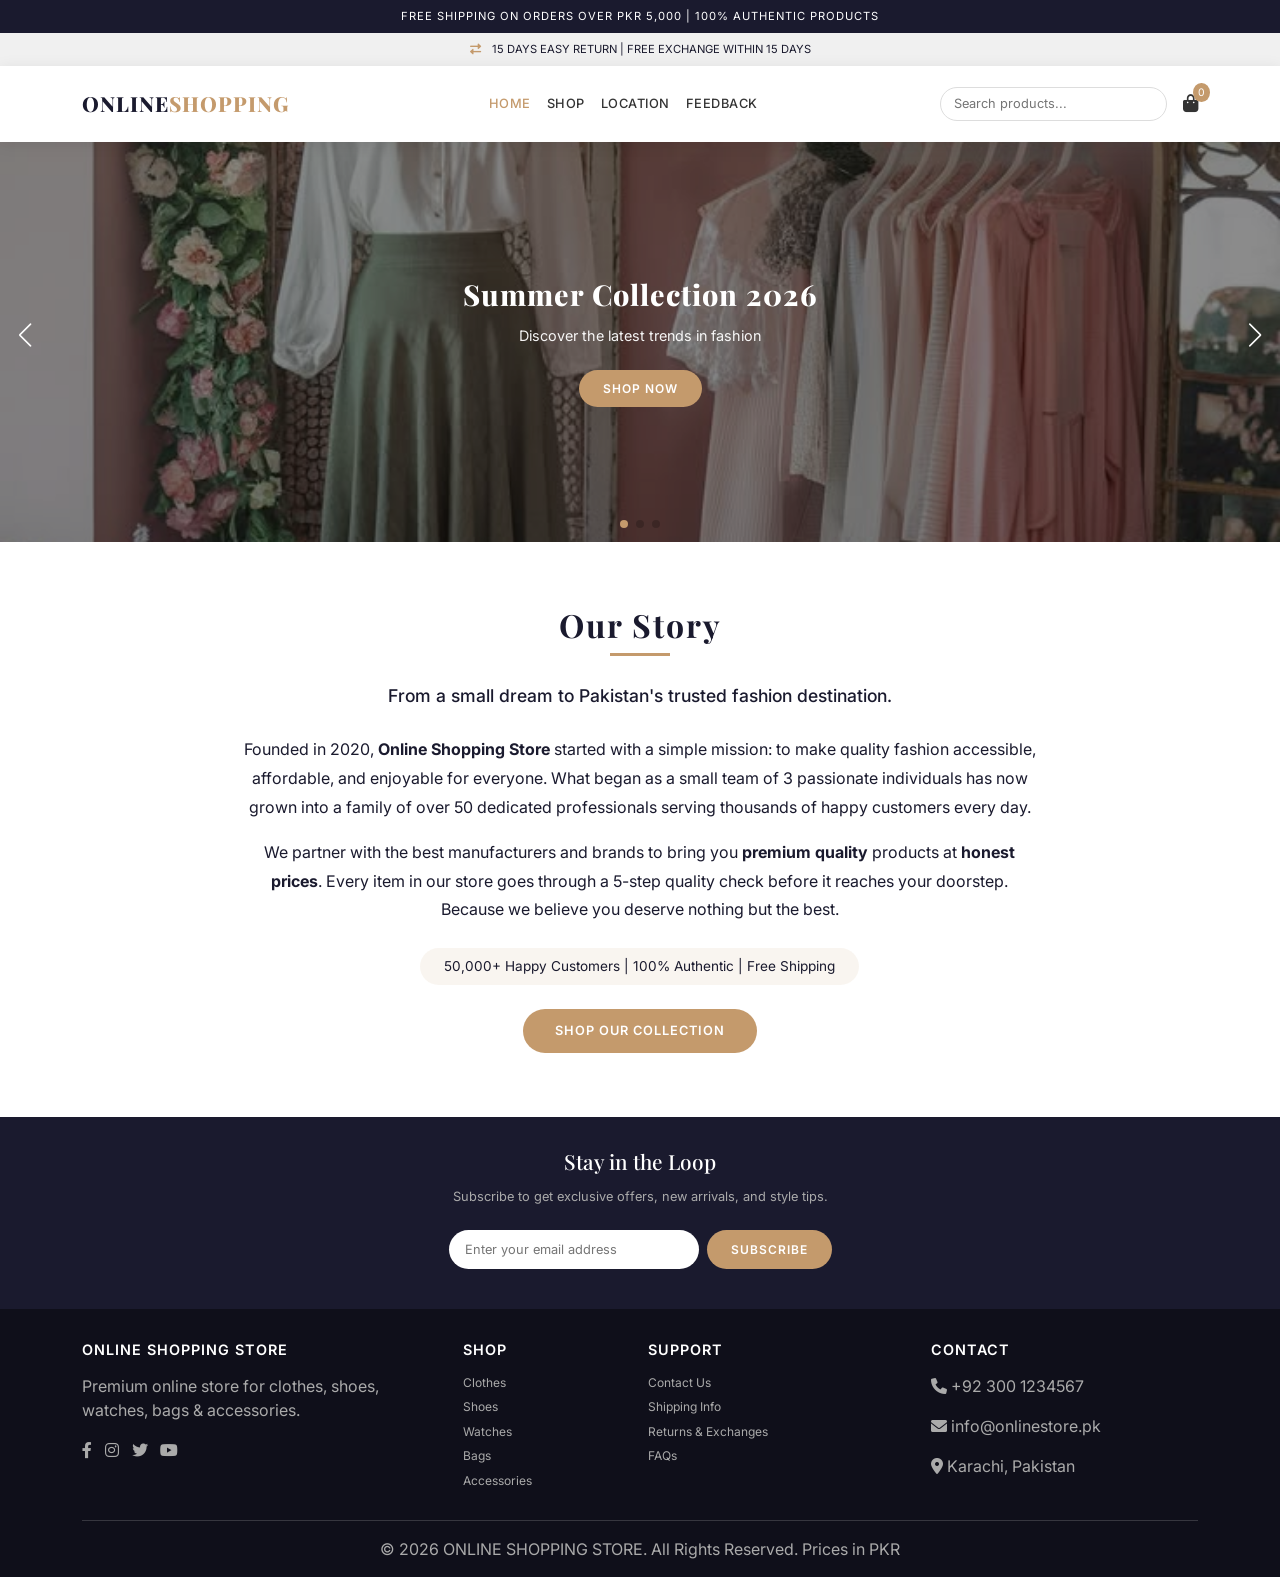
<file: index.html>
<!DOCTYPE html>
<html lang="en">
<head>
    <meta charset="UTF-8">
    <meta name="viewport" content="width=device-width, initial-scale=1.0">
    <title>Online Shopping Store | Premium Online Store</title>
    <link rel="icon" type="image/png" href="https://img.icons8.com/color/48/shopping-bag.png">
    <link href="https://cdn.jsdelivr.net/npm/bootstrap@5.3.0-alpha1/dist/css/bootstrap.min.css" rel="stylesheet">
    <link rel="stylesheet" href="https://cdnjs.cloudflare.com/ajax/libs/font-awesome/6.0.0-beta3/css/all.min.css">
    <link href="https://fonts.googleapis.com/css2?family=Inter:wght@300;400;500;600;700;800&family=Playfair+Display:wght@400;500;600;700&display=swap" rel="stylesheet">
    <link rel="stylesheet" href="https://cdn.jsdelivr.net/npm/swiper@11/swiper-bundle.min.css" />
    <link rel="stylesheet" href="style.css">
    <meta name="keywords" content="Men's Casual Cotton Shirt,Men's Casual Cotton Shirts uk,
     Men's Formal Shirt,Men's Formal Shirts brand in pakistan,Men's Formal Shirt sale,Anarkali Salwar Kameez designs,
     Anarkali Salwar Kameez with dupatta,Embroidered Kurta Set with Dupatta for women,Embroidered Kurta Set with Dupatta,Men's Nike Air Sneakers white,
     Men's Nike Air Sneakers,Women's Sandals,women's sandals with arch support,Women's Sports Shoes,Women's Sports Shoes sale,Apple Watch Series 9,Apple Watch Series 9 price in pakistan,Amazfit GTR 4 price in pakistan,Women's Leather Handbag,Women's Leather Handbag on sale ,Men's Backpack,Travel Duffle Bag,Travel Duffle Bag for men,Phone Case,Phone Case pk,Leather Belt,Leather Belt for men,Wallet for men,Watch Strap,Watch Straps pakistan">
    <meta name="description" content="Shop trendy clothes, stylish shoes, premium watches & must-have accessories. Enjoy great prices, fast delivery, and secure checkout online.">
    <meta name="google-site-verification" content="54KVUs4YYaBDT87KLvPh9if-Waas_Ys0_y-46sAho84" />
</head>
<body>

    <div class="top-bar"><div class="container"><span>FREE SHIPPING ON ORDERS OVER PKR 5,000 | 100% AUTHENTIC PRODUCTS</span></div></div>
    <div class="return-banner"><i class="fas fa-exchange-alt"></i> 15 DAYS EASY RETURN | FREE EXCHANGE WITHIN 15 DAYS</div>

    <nav class="navbar navbar-expand-lg">
        <div class="container">
            <a class="navbar-brand" href="index.html">ONLINE<span>SHOPPING</span></a>
            <button class="navbar-toggler" type="button" data-bs-toggle="collapse" data-bs-target="#navbarNav">
                <span class="navbar-toggler-icon"></span>
            </button>
            <div class="collapse navbar-collapse" id="navbarNav">
                <ul class="navbar-nav mx-auto">
                    <li class="nav-item"><a class="nav-link active" href="index.html">HOME</a></li>
                    <li class="nav-item"><a class="nav-link" href="shop.html">SHOP</a></li>
                    <li class="nav-item"><a class="nav-link" href="contact.html">LOCATION</a></li>
                    <li class="nav-item"><a class="nav-link" href="feedback.html">FEEDBACK</a></li>
                </ul>
                <div class="d-flex align-items-center">
                    <input type="text" class="search-input-nav" id="searchInput" placeholder="Search products...">
                    <a href="cart.html" class="icon-btn" style="color:#333;"><i class="fas fa-shopping-bag"></i><span class="cart-count">0</span></a>
                </div>
            </div>
        </div>
    </nav>

    <div class="swiper hero-slider">
        <div class="swiper-wrapper">
            <div class="swiper-slide hero-slide" style="background-image: url('images/10 Chic Boutique Interior Design Ideas - seekpretty.jpg');">
                <div class="hero-content"><h1>Summer Collection 2026</h1><p>Discover the latest trends in fashion</p><a href="shop.html" class="btn-primary-custom">SHOP NOW</a></div>
            </div>
            <div class="swiper-slide hero-slide" style="background-image: url('https://images.unsplash.com/photo-1483985988355-763728e1935b?ixlib=rb-4.0.3&auto=format&fit=crop&w=1470&q=80');">
                <div class="hero-content"><h1>Premium Footwear</h1><p>Step into style with our latest collection</p><a href="shop.html" class="btn-primary-custom">SHOP NOW</a></div>
            </div>
            <div class="swiper-slide hero-slide" style="background-image: url('https://images.unsplash.com/photo-1523170335258-f5ed11844a49?ixlib=rb-4.0.3&auto=format&fit=crop&w=1480&q=80');">
                <div class="hero-content"><h1>Smart Watches</h1><p>Technology meets style</p><a href="shop.html" class="btn-primary-custom">SHOP NOW</a></div>
            </div>
        </div>
        <div class="swiper-pagination"></div>
        <div class="swiper-button-next"></div>
        <div class="swiper-button-prev"></div>
    </div>


 <!-- Our Story Section  -->
<div class="brand-story">
    <div class="container">
        <div class="section-header">
            <h2>Our Story</h2>
            <div class="underline"></div>
        </div>
        <div class="row justify-content-center">
            <div class="col-lg-10">
                <p class="lead text-center">
                    From a small dream to Pakistan's trusted fashion destination.
                </p>
                <p>
                    Founded in 2020, <strong>Online Shopping Store</strong> started with a simple mission: 
                    to make quality fashion accessible, affordable, and enjoyable for everyone. 
                    What began as a small team of 3 passionate individuals has now grown into a family 
                    of over 50 dedicated professionals serving thousands of happy customers every day.
                </p>
                <p>
                    We partner with the best manufacturers and brands to bring you <strong>premium quality</strong> products 
                    at <strong>honest prices</strong>. Every item in our store goes through a 5-step quality check 
                    before it reaches your doorstep. Because we believe you deserve nothing but the best.
                </p>
                <div class="text-center mt-4">
                    <span class="badge-custom">
                        50,000+ Happy Customers | 100% Authentic | Free Shipping
                    </span>
                </div>
                <div class="text-center mt-4">
                    <a href="shop.html" class="btn-primary-custom">Shop Our Collection</a>
                </div>
            </div>
        </div>
    </div>
</div>
    <div class="newsletter">
        <div class="container">
            <h3>Stay in the Loop</h3>
            <p>Subscribe to get exclusive offers, new arrivals, and style tips.</p>
            <div class="d-flex justify-content-center gap-2 flex-wrap">
                <input type="email" class="newsletter-input" placeholder="Enter your email address" id="newsletterEmail">
                <button class="btn-primary-custom" id="subscribeBtn">SUBSCRIBE</button>
            </div>
            <div id="newsletterError" class="text-center mt-2" style="color: #ff6b6b; font-size: 0.8rem;"></div>
        </div>
    </div>

  

    <footer class="footer">
        <div class="container">
            <div class="row">
                <div class="col-md-4"><h5>ONLINE SHOPPING STORE</h5><p>Premium online store for clothes, shoes, watches, bags & accessories.</p><div class="social-icons"><a href="#"><i class="fab fa-facebook-f"></i></a><a href="#"><i class="fab fa-instagram"></i></a><a href="#"><i class="fab fa-twitter"></i></a><a href="#"><i class="fab fa-youtube"></i></a></div></div>
                <div class="col-md-2"><h5>SHOP</h5><a href="shop.html?cat=clothes">Clothes</a><a href="shop.html?cat=shoes">Shoes</a><a href="shop.html?cat=watches">Watches</a><a href="shop.html?cat=bags">Bags</a><a href="shop.html?cat=accessories">Accessories</a></div>
                <div class="col-md-3"><h5>SUPPORT</h5><a href="contact.html">Contact Us</a><a href="#">Shipping Info</a><a href="#">Returns & Exchanges</a><a href="#">FAQs</a></div>
                <div class="col-md-3"><h5>CONTACT</h5><p><i class="fas fa-phone"></i> +92 300 1234567</p><p><i class="fas fa-envelope"></i> info@onlinestore.pk</p><p><i class="fas fa-map-marker-alt"></i> Karachi, Pakistan</p></div>
            </div>
            <hr class="mt-4"><p class="text-center mb-0">© 2026 ONLINE SHOPPING STORE. All Rights Reserved. Prices in PKR</p>
        </div>
    </footer>

    <script src="https://cdn.jsdelivr.net/npm/bootstrap@5.3.0-alpha1/dist/js/bootstrap.bundle.min.js"></script>
    <script src="https://cdn.jsdelivr.net/npm/swiper@11/swiper-bundle.min.js"></script>
    <script src="script.js"></script>
</body>
</html>
</file>
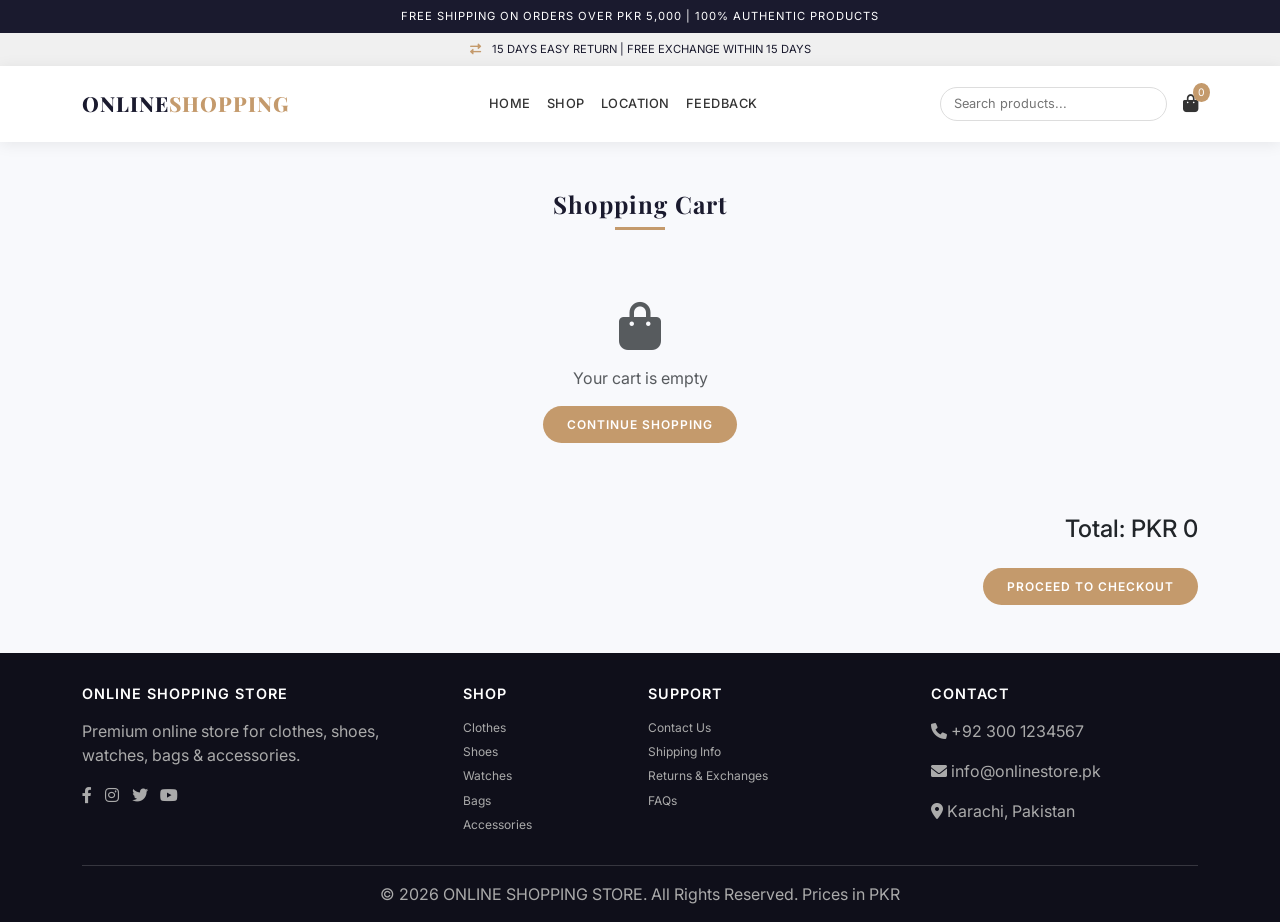
<file: cart.html>
<!DOCTYPE html>
<html lang="en">
<head>
    <meta charset="UTF-8">
    <meta name="viewport" content="width=device-width, initial-scale=1.0">
    <title>Online Shopping Store | Your Cart</title>
    <link rel="icon" type="image/png" href="https://img.icons8.com/color/48/shopping-bag.png">
    <link href="https://cdn.jsdelivr.net/npm/bootstrap@5.3.0-alpha1/dist/css/bootstrap.min.css" rel="stylesheet">
    <link rel="stylesheet" href="https://cdnjs.cloudflare.com/ajax/libs/font-awesome/6.0.0-beta3/css/all.min.css">
    <link href="https://fonts.googleapis.com/css2?family=Inter:wght@300;400;500;600;700;800&family=Playfair+Display:wght@400;500;600;700&display=swap" rel="stylesheet">
    <link rel="stylesheet" href="style.css">
</head>
<body>

    <div class="top-bar"><div class="container"><span>FREE SHIPPING ON ORDERS OVER PKR 5,000 | 100% AUTHENTIC PRODUCTS</span></div></div>
    <div class="return-banner"><i class="fas fa-exchange-alt"></i> 15 DAYS EASY RETURN | FREE EXCHANGE WITHIN 15 DAYS</div>

    <nav class="navbar navbar-expand-lg">
        <div class="container">
            <a class="navbar-brand" href="index.html">ONLINE<span>SHOPPING</span></a>
            <button class="navbar-toggler" type="button" data-bs-toggle="collapse" data-bs-target="#navbarNav">
                <span class="navbar-toggler-icon"></span>
            </button>
            <div class="collapse navbar-collapse" id="navbarNav">
                <ul class="navbar-nav mx-auto">
                    <li class="nav-item"><a class="nav-link" href="index.html">HOME</a></li>
                    <li class="nav-item"><a class="nav-link" href="shop.html">SHOP</a></li>
                    <li class="nav-item"><a class="nav-link" href="contact.html">LOCATION</a></li>
                    <li class="nav-item"><a class="nav-link" href="feedback.html">FEEDBACK</a></li>
                </ul>
                <div class="d-flex align-items-center">
                    <input type="text" class="search-input-nav" id="searchInput" placeholder="Search products...">
                    <a href="cart.html" class="icon-btn" style="color:#333;"><i class="fas fa-shopping-bag"></i><span class="cart-count">0</span></a>
                </div>
            </div>
        </div>
    </nav>

    <div class="container mt-5">
        <div class="section-header"><h2>Shopping Cart</h2><div class="underline"></div></div>
        <div id="cartItemsContainer"></div>
        <div class="text-end mt-4"><h4>Total: PKR <span id="cartTotalAmount">0</span></h4><a href="checkout.html" class="btn-primary-custom mt-3">Proceed to Checkout</a></div>
    </div>

    <footer class="footer mt-5">
        <div class="container">
            <div class="row">
                <div class="col-md-4"><h5>ONLINE SHOPPING STORE</h5><p>Premium online store for clothes, shoes, watches, bags & accessories.</p><div class="social-icons"><a href="#"><i class="fab fa-facebook-f"></i></a><a href="#"><i class="fab fa-instagram"></i></a><a href="#"><i class="fab fa-twitter"></i></a><a href="#"><i class="fab fa-youtube"></i></a></div></div>
                <div class="col-md-2"><h5>SHOP</h5><a href="shop.html?cat=clothes">Clothes</a><a href="shop.html?cat=shoes">Shoes</a><a href="shop.html?cat=watches">Watches</a><a href="shop.html?cat=bags">Bags</a><a href="shop.html?cat=accessories">Accessories</a></div>
                <div class="col-md-3"><h5>SUPPORT</h5><a href="contact.html">Contact Us</a><a href="#">Shipping Info</a><a href="#">Returns & Exchanges</a><a href="#">FAQs</a></div>
                <div class="col-md-3"><h5>CONTACT</h5><p><i class="fas fa-phone"></i> +92 300 1234567</p><p><i class="fas fa-envelope"></i> info@onlinestore.pk</p><p><i class="fas fa-map-marker-alt"></i> Karachi, Pakistan</p></div>
            </div>
            <hr class="mt-4"><p class="text-center mb-0">© 2026 ONLINE SHOPPING STORE. All Rights Reserved. Prices in PKR</p>
        </div>
    </footer>

    <script src="https://cdn.jsdelivr.net/npm/bootstrap@5.3.0-alpha1/dist/js/bootstrap.bundle.min.js"></script>
    <script src="script.js"></script>
</body>
</html>
</file>
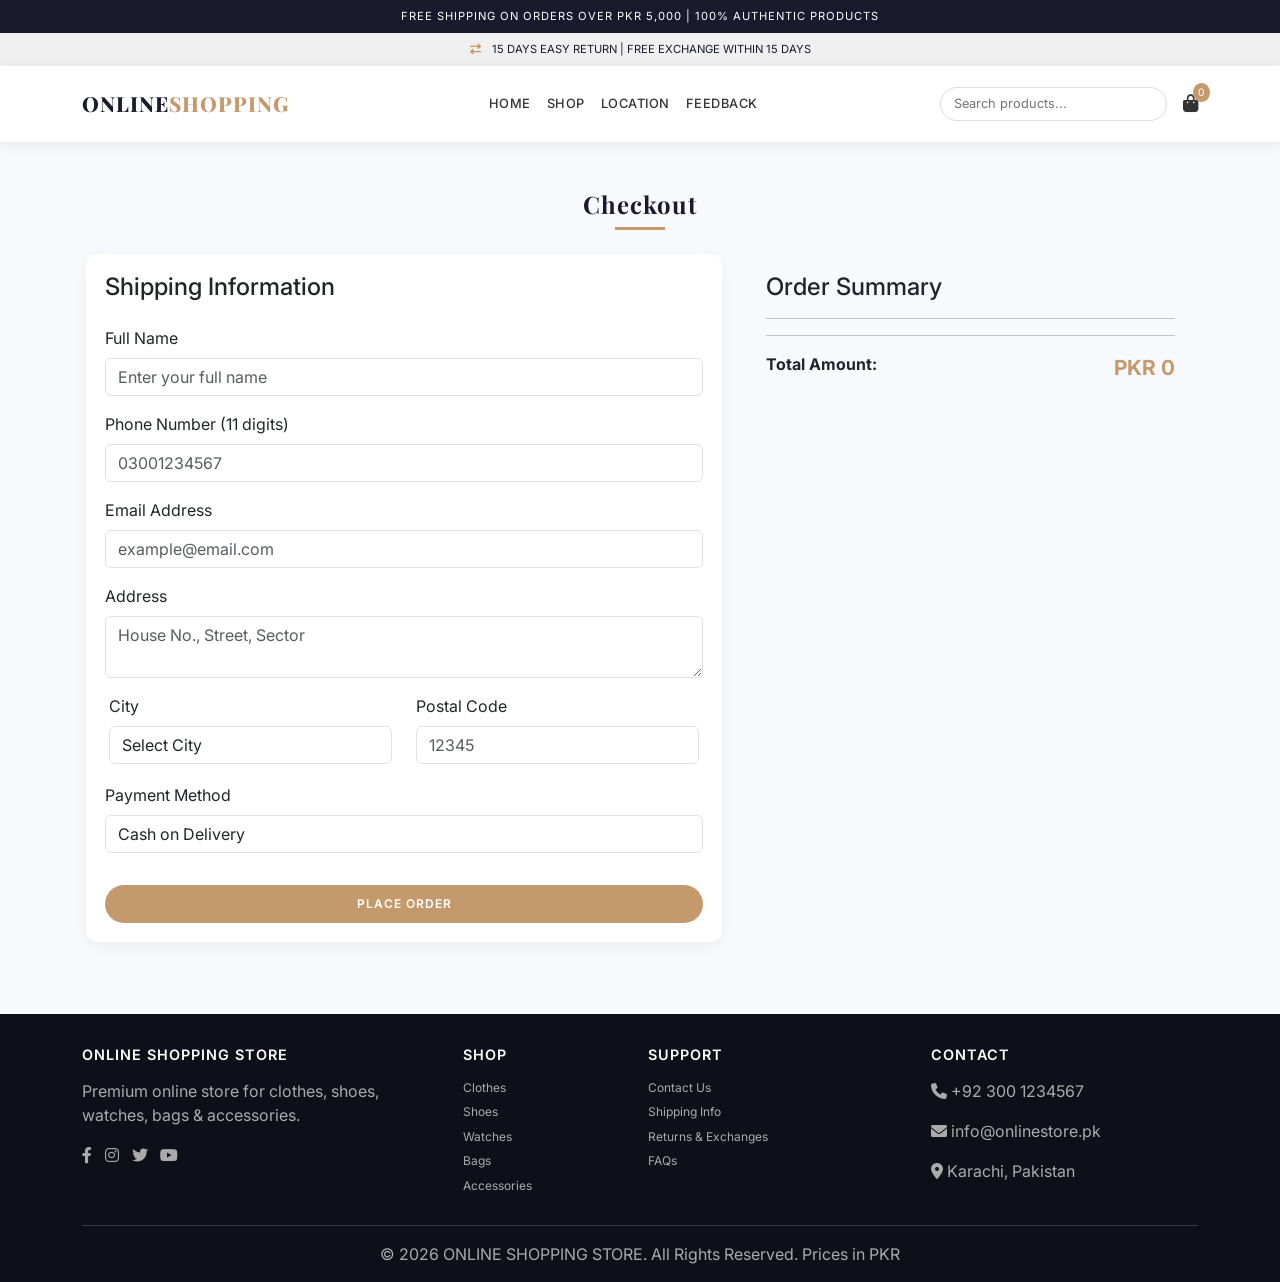
<file: checkout.html>
<!DOCTYPE html>
<html lang="en">
<head>
    <meta charset="UTF-8">
    <meta name="viewport" content="width=device-width, initial-scale=1.0">
    <title>Online Shopping Store | Checkout</title>
    <link rel="icon" type="image/png" href="https://img.icons8.com/color/48/shopping-bag.png">
    <link href="https://cdn.jsdelivr.net/npm/bootstrap@5.3.0-alpha1/dist/css/bootstrap.min.css" rel="stylesheet">
    <link rel="stylesheet" href="https://cdnjs.cloudflare.com/ajax/libs/font-awesome/6.0.0-beta3/css/all.min.css">
    <link href="https://fonts.googleapis.com/css2?family=Inter:wght@300;400;500;600;700;800&family=Playfair+Display:wght@400;500;600;700&display=swap" rel="stylesheet">
    <link rel="stylesheet" href="style.css">
</head>
<body>

    <div class="top-bar"><div class="container"><span>FREE SHIPPING ON ORDERS OVER PKR 5,000 | 100% AUTHENTIC PRODUCTS</span></div></div>
    <div class="return-banner"><i class="fas fa-exchange-alt"></i> 15 DAYS EASY RETURN | FREE EXCHANGE WITHIN 15 DAYS</div>

    <nav class="navbar navbar-expand-lg">
        <div class="container">
            <a class="navbar-brand" href="index.html">ONLINE<span>SHOPPING</span></a>
            <button class="navbar-toggler" type="button" data-bs-toggle="collapse" data-bs-target="#navbarNav">
                <span class="navbar-toggler-icon"></span>
            </button>
            <div class="collapse navbar-collapse" id="navbarNav">
                <ul class="navbar-nav mx-auto">
                    <li class="nav-item"><a class="nav-link" href="index.html">HOME</a></li>
                    <li class="nav-item"><a class="nav-link" href="shop.html">SHOP</a></li>
                    <li class="nav-item"><a class="nav-link" href="contact.html">LOCATION</a></li>
                    <li class="nav-item"><a class="nav-link" href="feedback.html">FEEDBACK</a></li>
                </ul>
                <div class="d-flex align-items-center">
                    <input type="text" class="search-input-nav" id="searchInput" placeholder="Search products...">
                    <a href="cart.html" class="icon-btn" style="color:#333;"><i class="fas fa-shopping-bag"></i><span class="cart-count">0</span></a>
                </div>
            </div>
        </div>
    </nav>

    <div class="container mt-5">
        <div class="section-header"><h2>Checkout</h2><div class="underline"></div></div>
        <div class="row">
            <div class="col-md-7">
                <div class="checkout-form">
                    <form id="checkoutForm">
                        <h4 class="mb-4">Shipping Information</h4>
                        <div class="mb-3"><label class="form-label">Full Name</label><input type="text" class="form-control" id="fullName" placeholder="Enter your full name"><div class="invalid-feedback-custom" id="nameError"></div></div>
                        <div class="mb-3"><label class="form-label">Phone Number (11 digits)</label><input type="tel" class="form-control" id="phone" placeholder="03001234567"><div class="invalid-feedback-custom" id="phoneError"></div></div>
                        <div class="mb-3"><label class="form-label">Email Address</label><input type="email" class="form-control" id="email" placeholder="example@email.com"><div class="invalid-feedback-custom" id="emailError"></div></div>
                        <div class="mb-3"><label class="form-label">Address</label><textarea class="form-control" id="address" rows="2" placeholder="House No., Street, Sector"></textarea><div class="invalid-feedback-custom" id="addressError"></div></div>
                        <div class="row">
                            <div class="col-md-6 mb-3"><label class="form-label">City</label><select class="form-control" id="city"><option value="">Select City</option><option value="Karachi">Karachi</option><option value="Lahore">Lahore</option><option value="Islamabad">Islamabad</option><option value="Rawalpindi">Rawalpindi</option><option value="Faisalabad">Faisalabad</option></select><div class="invalid-feedback-custom" id="cityError"></div></div>
                            <div class="col-md-6 mb-3"><label class="form-label">Postal Code</label><input type="text" class="form-control" id="postalCode" placeholder="12345"><div class="invalid-feedback-custom" id="postalCodeError"></div></div>
                        </div>
                        <div class="mb-3"><label class="form-label">Payment Method</label><select class="form-control" id="paymentMethod"><option>Cash on Delivery</option><option>Credit / Debit Card</option><option>EasyPaisa / JazzCash</option></select></div>
                        <button type="submit" class="btn-primary-custom w-100 mt-3">PLACE ORDER</button>
                    </form>
                </div>
            </div>
            <div class="col-md-5">
                <div class="order-summary"><h4>Order Summary</h4><hr><div id="orderItems"></div><hr><div class="d-flex justify-content-between mt-3"><strong>Total Amount:</strong><strong style="color: #c49a6c; font-size: 1.3rem;">PKR <span id="orderTotal">0</span></strong></div></div>
            </div>
        </div>
    </div>

    <footer class="footer mt-5">
        <div class="container">
            <div class="row">
                <div class="col-md-4"><h5>ONLINE SHOPPING STORE</h5><p>Premium online store for clothes, shoes, watches, bags & accessories.</p><div class="social-icons"><a href="#"><i class="fab fa-facebook-f"></i></a><a href="#"><i class="fab fa-instagram"></i></a><a href="#"><i class="fab fa-twitter"></i></a><a href="#"><i class="fab fa-youtube"></i></a></div></div>
                <div class="col-md-2"><h5>SHOP</h5><a href="shop.html?cat=clothes">Clothes</a><a href="shop.html?cat=shoes">Shoes</a><a href="shop.html?cat=watches">Watches</a><a href="shop.html?cat=bags">Bags</a><a href="shop.html?cat=accessories">Accessories</a></div>
                <div class="col-md-3"><h5>SUPPORT</h5><a href="contact.html">Contact Us</a><a href="#">Shipping Info</a><a href="#">Returns & Exchanges</a><a href="#">FAQs</a></div>
                <div class="col-md-3"><h5>CONTACT</h5><p><i class="fas fa-phone"></i> +92 300 1234567</p><p><i class="fas fa-envelope"></i> info@onlinestore.pk</p><p><i class="fas fa-map-marker-alt"></i> Karachi, Pakistan</p></div>
            </div>
            <hr class="mt-4"><p class="text-center mb-0">© 2026 ONLINE SHOPPING STORE. All Rights Reserved. Prices in PKR</p>
        </div>
    </footer>

    <script src="https://cdn.jsdelivr.net/npm/bootstrap@5.3.0-alpha1/dist/js/bootstrap.bundle.min.js"></script>
    <script src="script.js"></script>
</body>
</html>
</file>
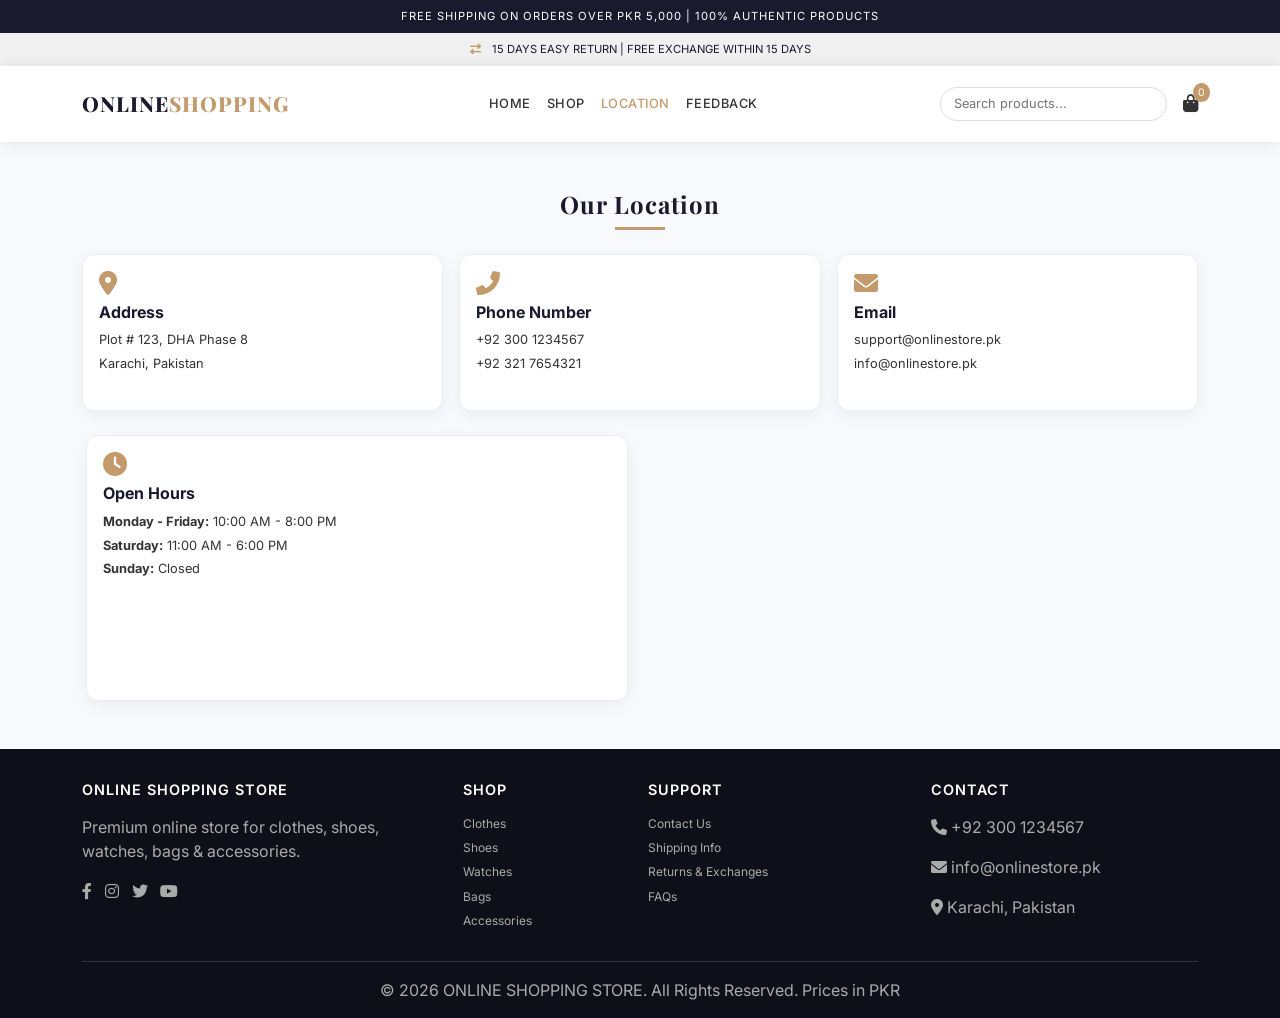
<file: contact.html>
<!DOCTYPE html>
<html lang="en">
<head>
    <meta charset="UTF-8">
    <meta name="viewport" content="width=device-width, initial-scale=1.0">
    <title>Online Shopping Store | Contact & Location</title>
    <link rel="icon" type="image/png" href="https://img.icons8.com/color/48/shopping-bag.png">
    <link href="https://cdn.jsdelivr.net/npm/bootstrap@5.3.0-alpha1/dist/css/bootstrap.min.css" rel="stylesheet">
    <link rel="stylesheet" href="https://cdnjs.cloudflare.com/ajax/libs/font-awesome/6.0.0-beta3/css/all.min.css">
    <link href="https://fonts.googleapis.com/css2?family=Inter:wght@300;400;500;600;700;800&family=Playfair+Display:wght@400;500;600;700&display=swap" rel="stylesheet">
    <link rel="stylesheet" href="style.css">
</head>
<body>

    <div class="top-bar"><div class="container"><span>FREE SHIPPING ON ORDERS OVER PKR 5,000 | 100% AUTHENTIC PRODUCTS</span></div></div>
    <div class="return-banner"><i class="fas fa-exchange-alt"></i> 15 DAYS EASY RETURN | FREE EXCHANGE WITHIN 15 DAYS</div>

    <nav class="navbar navbar-expand-lg">
        <div class="container">
            <a class="navbar-brand" href="index.html">ONLINE<span>SHOPPING</span></a>
            <button class="navbar-toggler" type="button" data-bs-toggle="collapse" data-bs-target="#navbarNav">
                <span class="navbar-toggler-icon"></span>
            </button>
            <div class="collapse navbar-collapse" id="navbarNav">
                <ul class="navbar-nav mx-auto">
                    <li class="nav-item"><a class="nav-link" href="index.html">HOME</a></li>
                    <li class="nav-item"><a class="nav-link" href="shop.html">SHOP</a></li>
                    <li class="nav-item"><a class="nav-link active" href="contact.html">LOCATION</a></li>
                    <li class="nav-item"><a class="nav-link" href="feedback.html">FEEDBACK</a></li>
                </ul>
                <div class="d-flex align-items-center">
                    <input type="text" class="search-input-nav" id="searchInput" placeholder="Search products...">
                    <a href="cart.html" class="icon-btn" style="color:#333;"><i class="fas fa-shopping-bag"></i><span class="cart-count">0</span></a>
                </div>
            </div>
        </div>
    </nav>

    <div class="container mt-5">
        <div class="section-header"><h2>Our Location</h2><div class="underline"></div></div>
        <div class="row">
            <div class="col-md-4"><div class="location-card"><i class="fas fa-map-marker-alt"></i><h4>Address</h4><p>Plot # 123, DHA Phase 8</p><p>Karachi, Pakistan</p></div></div>
            <div class="col-md-4"><div class="location-card"><i class="fas fa-phone-alt"></i><h4>Phone Number</h4><p>+92 300 1234567</p><p>+92 321 7654321</p></div></div>
            <div class="col-md-4"><div class="location-card"><i class="fas fa-envelope"></i><h4>Email</h4><p>support@onlinestore.pk</p><p>info@onlinestore.pk</p></div></div>
        </div>
        <div class="row mt-4">
            <div class="col-md-6"><div class="location-card"><i class="fas fa-clock"></i><h4>Open Hours</h4><p><strong>Monday - Friday:</strong> 10:00 AM - 8:00 PM</p><p><strong>Saturday:</strong> 11:00 AM - 6:00 PM</p><p><strong>Sunday:</strong> Closed</p></div></div>
            <div class="col-md-6"><div class="map-container"><iframe src="https://www.google.com/maps/embed?pb=!1m18!1m12!1m3!1d115850.8345789873!2d66.99073175779044!3d24.893896729864488!2m3!1f0!2f0!3f0!3m2!1i1024!2i768!4f13.1!3m3!1m2!1s0x3eb315c7f9c6ab0f%3A0xcabfdc21b69d0a8e!2sDHA%20Phase%208%2C%20Karachi%2C%20Pakistan!5e0!3m2!1sen!2s!4v1700000000000!5m2!1sen!2s" allowfullscreen="" loading="lazy"></iframe></div></div>
        </div>
    </div>

    <footer class="footer mt-5">
        <div class="container">
            <div class="row">
                <div class="col-md-4"><h5>ONLINE SHOPPING STORE</h5><p>Premium online store for clothes, shoes, watches, bags & accessories.</p><div class="social-icons"><a href="#"><i class="fab fa-facebook-f"></i></a><a href="#"><i class="fab fa-instagram"></i></a><a href="#"><i class="fab fa-twitter"></i></a><a href="#"><i class="fab fa-youtube"></i></a></div></div>
                <div class="col-md-2"><h5>SHOP</h5><a href="shop.html?cat=clothes">Clothes</a><a href="shop.html?cat=shoes">Shoes</a><a href="shop.html?cat=watches">Watches</a><a href="shop.html?cat=bags">Bags</a><a href="shop.html?cat=accessories">Accessories</a></div>
                <div class="col-md-3"><h5>SUPPORT</h5><a href="contact.html">Contact Us</a><a href="#">Shipping Info</a><a href="#">Returns & Exchanges</a><a href="#">FAQs</a></div>
                <div class="col-md-3"><h5>CONTACT</h5><p><i class="fas fa-phone"></i> +92 300 1234567</p><p><i class="fas fa-envelope"></i> info@onlinestore.pk</p><p><i class="fas fa-map-marker-alt"></i> Karachi, Pakistan</p></div>
            </div>
            <hr class="mt-4"><p class="text-center mb-0">© 2026 ONLINE SHOPPING STORE. All Rights Reserved. Prices in PKR</p>
        </div>
    </footer>

    <script src="https://cdn.jsdelivr.net/npm/bootstrap@5.3.0-alpha1/dist/js/bootstrap.bundle.min.js"></script>
    <script src="script.js"></script>
</body>
</html>
</file>
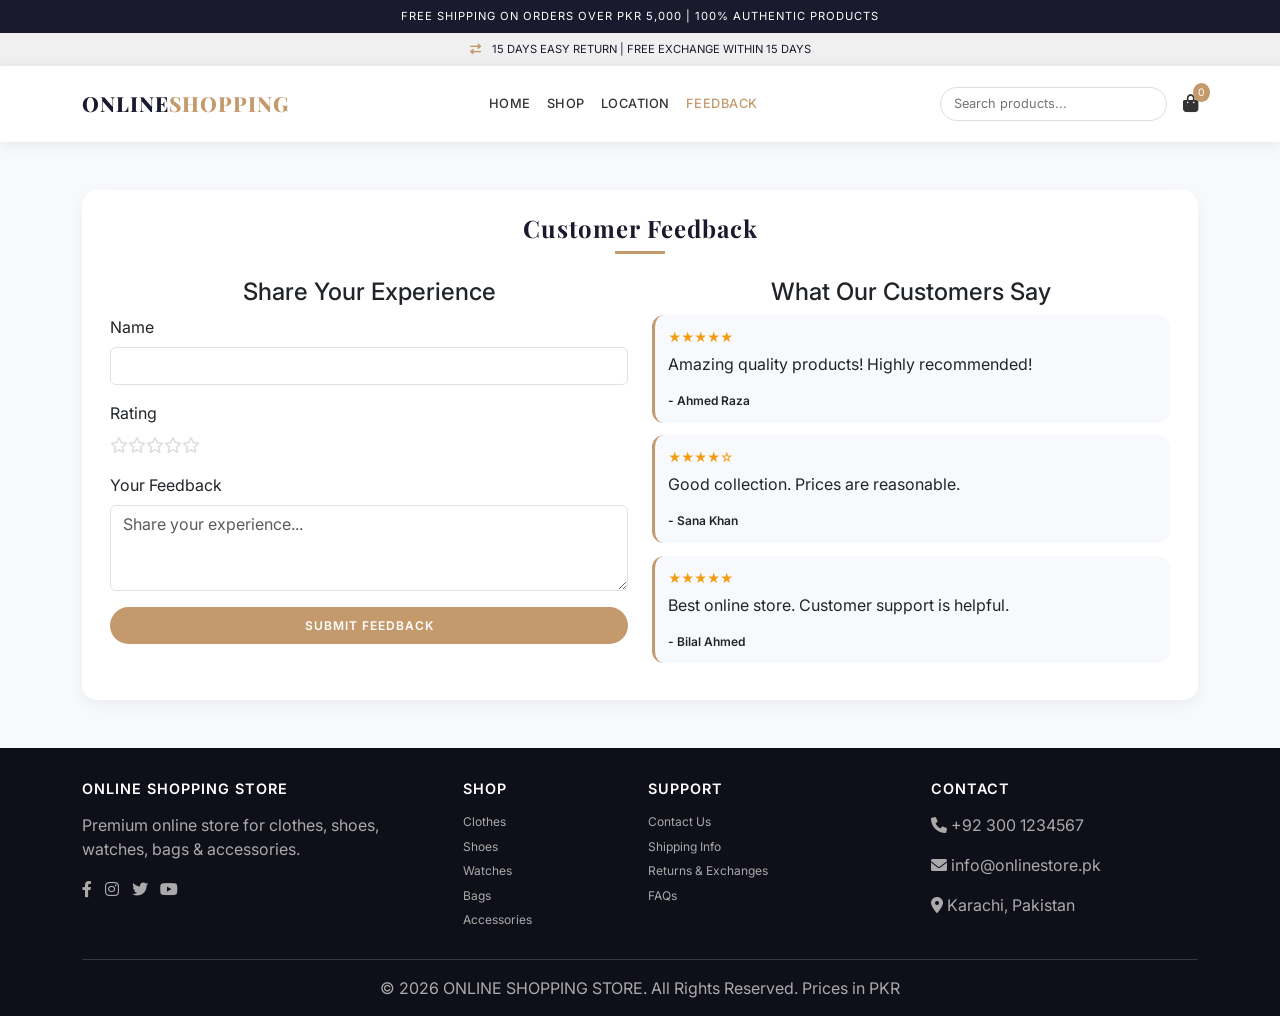
<file: feedback.html>
<!DOCTYPE html>
<html lang="en">
<head>
    <meta charset="UTF-8">
    <meta name="viewport" content="width=device-width, initial-scale=1.0">
    <title>Online Shopping Store | Customer Feedback</title>
    <link rel="icon" type="image/png" href="https://img.icons8.com/color/48/shopping-bag.png">
    <link href="https://cdn.jsdelivr.net/npm/bootstrap@5.3.0-alpha1/dist/css/bootstrap.min.css" rel="stylesheet">
    <link rel="stylesheet" href="https://cdnjs.cloudflare.com/ajax/libs/font-awesome/6.0.0-beta3/css/all.min.css">
    <link href="https://fonts.googleapis.com/css2?family=Inter:wght@300;400;500;600;700;800&family=Playfair+Display:wght@400;500;600;700&display=swap" rel="stylesheet">
    <link rel="stylesheet" href="style.css">
</head>
<body>

    <div class="top-bar"><div class="container"><span>FREE SHIPPING ON ORDERS OVER PKR 5,000 | 100% AUTHENTIC PRODUCTS</span></div></div>
    <div class="return-banner"><i class="fas fa-exchange-alt"></i> 15 DAYS EASY RETURN | FREE EXCHANGE WITHIN 15 DAYS</div>

    <nav class="navbar navbar-expand-lg">
        <div class="container">
            <a class="navbar-brand" href="index.html">ONLINE<span>SHOPPING</span></a>
            <button class="navbar-toggler" type="button" data-bs-toggle="collapse" data-bs-target="#navbarNav">
                <span class="navbar-toggler-icon"></span>
            </button>
            <div class="collapse navbar-collapse" id="navbarNav">
                <ul class="navbar-nav mx-auto">
                    <li class="nav-item"><a class="nav-link" href="index.html">HOME</a></li>
                    <li class="nav-item"><a class="nav-link" href="shop.html">SHOP</a></li>
                    <li class="nav-item"><a class="nav-link" href="contact.html">LOCATION</a></li>
                    <li class="nav-item"><a class="nav-link active" href="feedback.html">FEEDBACK</a></li>
                </ul>
                <div class="d-flex align-items-center">
                    <input type="text" class="search-input-nav" id="searchInput" placeholder="Search products...">
                    <a href="cart.html" class="icon-btn" style="color:#333;"><i class="fas fa-shopping-bag"></i><span class="cart-count">0</span></a>
                </div>
            </div>
        </div>
    </nav>

    <div class="container mt-5">
        <div class="feedback-section">
            <div class="section-header"><h2>Customer Feedback</h2><div class="underline"></div></div>
            <div class="row">
                <div class="col-md-6">
                    <h4 class="text-center">Share Your Experience</h4>
                    <form id="feedbackForm">
                        <div class="mb-3"><label class="form-label">Name</label><input type="text" class="form-control" id="feedbackName" required><div class="invalid-feedback-custom" id="feedbackNameError"></div></div>
                        <div class="mb-3"><label class="form-label">Rating</label>
                            <div class="star-rating"><i class="far fa-star" data-rating="1"></i><i class="far fa-star" data-rating="2"></i><i class="far fa-star" data-rating="3"></i><i class="far fa-star" data-rating="4"></i><i class="far fa-star" data-rating="5"></i></div>
                            <input type="hidden" id="feedbackRating" value="0">
                        </div>
                        <div class="mb-3"><label class="form-label">Your Feedback</label><textarea class="form-control" id="feedbackMessage" rows="3" required placeholder="Share your experience..."></textarea><div class="invalid-feedback-custom" id="feedbackMessageError"></div></div>
                        <button type="submit" class="btn-primary-custom w-100">Submit Feedback</button>
                    </form>
                </div>
                <div class="col-md-6"><h4 class="text-center">What Our Customers Say</h4><div id="feedbacksList"></div></div>
            </div>
        </div>
    </div>

    <footer class="footer mt-5">
        <div class="container">
            <div class="row">
                <div class="col-md-4"><h5>ONLINE SHOPPING STORE</h5><p>Premium online store for clothes, shoes, watches, bags & accessories.</p><div class="social-icons"><a href="#"><i class="fab fa-facebook-f"></i></a><a href="#"><i class="fab fa-instagram"></i></a><a href="#"><i class="fab fa-twitter"></i></a><a href="#"><i class="fab fa-youtube"></i></a></div></div>
                <div class="col-md-2"><h5>SHOP</h5><a href="shop.html?cat=clothes">Clothes</a><a href="shop.html?cat=shoes">Shoes</a><a href="shop.html?cat=watches">Watches</a><a href="shop.html?cat=bags">Bags</a><a href="shop.html?cat=accessories">Accessories</a></div>
                <div class="col-md-3"><h5>SUPPORT</h5><a href="contact.html">Contact Us</a><a href="#">Shipping Info</a><a href="#">Returns & Exchanges</a><a href="#">FAQs</a></div>
                <div class="col-md-3"><h5>CONTACT</h5><p><i class="fas fa-phone"></i> +92 300 1234567</p><p><i class="fas fa-envelope"></i> info@onlinestore.pk</p><p><i class="fas fa-map-marker-alt"></i> Karachi, Pakistan</p></div>
            </div>
            <hr class="mt-4"><p class="text-center mb-0">© 2026 ONLINE SHOPPING STORE. All Rights Reserved. Prices in PKR</p>
        </div>
    </footer>

    <script src="https://cdn.jsdelivr.net/npm/bootstrap@5.3.0-alpha1/dist/js/bootstrap.bundle.min.js"></script>
    <script src="script.js"></script>
</body>
</html>
</file>
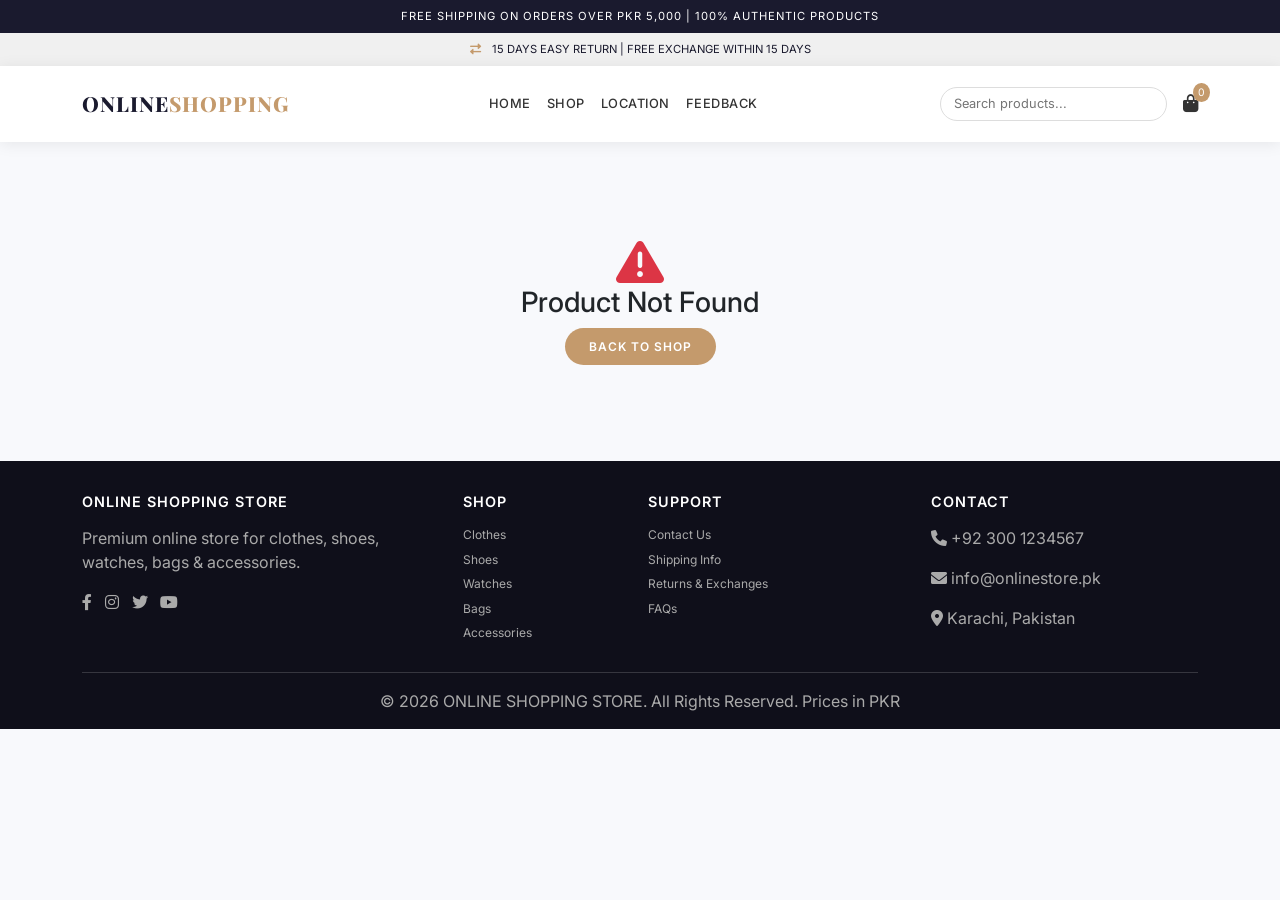
<file: product-detail.html>
<!DOCTYPE html>
<html lang="en">
<head>
    <meta charset="UTF-8">
    <meta name="viewport" content="width=device-width, initial-scale=1.0">
    <title>Online Shopping Store | Product Details</title>
    <link rel="icon" type="image/png" href="https://img.icons8.com/color/48/shopping-bag.png">
    <link href="https://cdn.jsdelivr.net/npm/bootstrap@5.3.0-alpha1/dist/css/bootstrap.min.css" rel="stylesheet">
    <link rel="stylesheet" href="https://cdnjs.cloudflare.com/ajax/libs/font-awesome/6.0.0-beta3/css/all.min.css">
    <link href="https://fonts.googleapis.com/css2?family=Inter:wght@300;400;500;600;700;800&family=Playfair+Display:wght@400;500;600;700&display=swap" rel="stylesheet">
    <link rel="stylesheet" href="style.css">
</head>
<body>

    <div class="top-bar"><div class="container"><span>FREE SHIPPING ON ORDERS OVER PKR 5,000 | 100% AUTHENTIC PRODUCTS</span></div></div>
    <div class="return-banner"><i class="fas fa-exchange-alt"></i> 15 DAYS EASY RETURN | FREE EXCHANGE WITHIN 15 DAYS</div>

    <nav class="navbar navbar-expand-lg">
        <div class="container">
            <a class="navbar-brand" href="index.html">ONLINE<span>SHOPPING</span></a>
            <button class="navbar-toggler" type="button" data-bs-toggle="collapse" data-bs-target="#navbarNav">
                <span class="navbar-toggler-icon"></span>
            </button>
            <div class="collapse navbar-collapse" id="navbarNav">
                <ul class="navbar-nav mx-auto">
                    <li class="nav-item"><a class="nav-link" href="index.html">HOME</a></li>
                    <li class="nav-item"><a class="nav-link" href="shop.html">SHOP</a></li>
                    <li class="nav-item"><a class="nav-link" href="contact.html">LOCATION</a></li>
                    <li class="nav-item"><a class="nav-link" href="feedback.html">FEEDBACK</a></li>
                </ul>
                <div class="d-flex align-items-center">
                    <input type="text" class="search-input-nav" id="searchInput" placeholder="Search products...">
                    <a href="cart.html" class="icon-btn" style="color:#333;"><i class="fas fa-shopping-bag"></i><span class="cart-count">0</span></a>
                </div>
            </div>
        </div>
    </nav>

    <div class="container mt-5"><div id="productDetailContainer"></div></div>

    <footer class="footer mt-5">
        <div class="container">
            <div class="row">
                <div class="col-md-4"><h5>ONLINE SHOPPING STORE</h5><p>Premium online store for clothes, shoes, watches, bags & accessories.</p><div class="social-icons"><a href="#"><i class="fab fa-facebook-f"></i></a><a href="#"><i class="fab fa-instagram"></i></a><a href="#"><i class="fab fa-twitter"></i></a><a href="#"><i class="fab fa-youtube"></i></a></div></div>
                <div class="col-md-2"><h5>SHOP</h5><a href="shop.html?cat=clothes">Clothes</a><a href="shop.html?cat=shoes">Shoes</a><a href="shop.html?cat=watches">Watches</a><a href="shop.html?cat=bags">Bags</a><a href="shop.html?cat=accessories">Accessories</a></div>
                <div class="col-md-3"><h5>SUPPORT</h5><a href="contact.html">Contact Us</a><a href="#">Shipping Info</a><a href="#">Returns & Exchanges</a><a href="#">FAQs</a></div>
                <div class="col-md-3"><h5>CONTACT</h5><p><i class="fas fa-phone"></i> +92 300 1234567</p><p><i class="fas fa-envelope"></i> info@onlinestore.pk</p><p><i class="fas fa-map-marker-alt"></i> Karachi, Pakistan</p></div>
            </div>
            <hr class="mt-4"><p class="text-center mb-0">© 2026 ONLINE SHOPPING STORE. All Rights Reserved. Prices in PKR</p>
        </div>
    </footer>

    <script src="https://cdn.jsdelivr.net/npm/bootstrap@5.3.0-alpha1/dist/js/bootstrap.bundle.min.js"></script>
    <script src="script.js"></script>
</body>
</html>
</file>
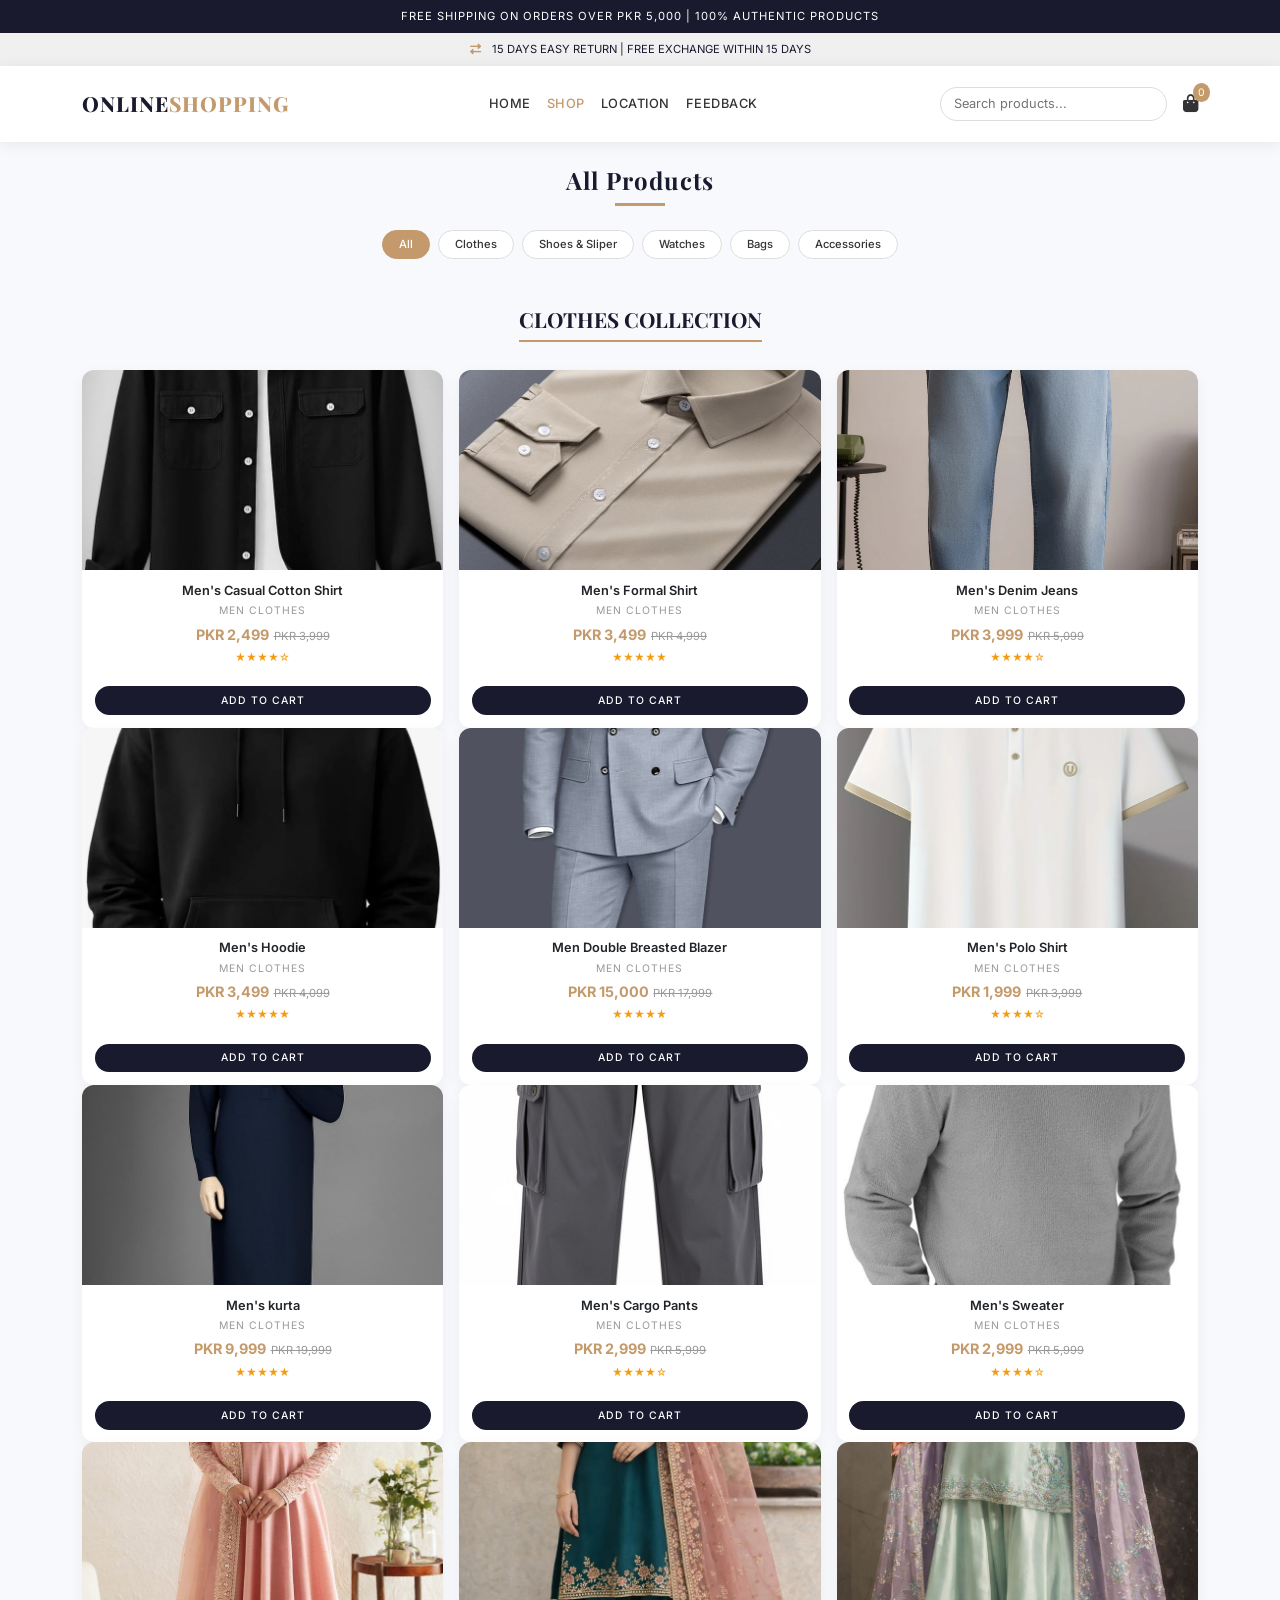
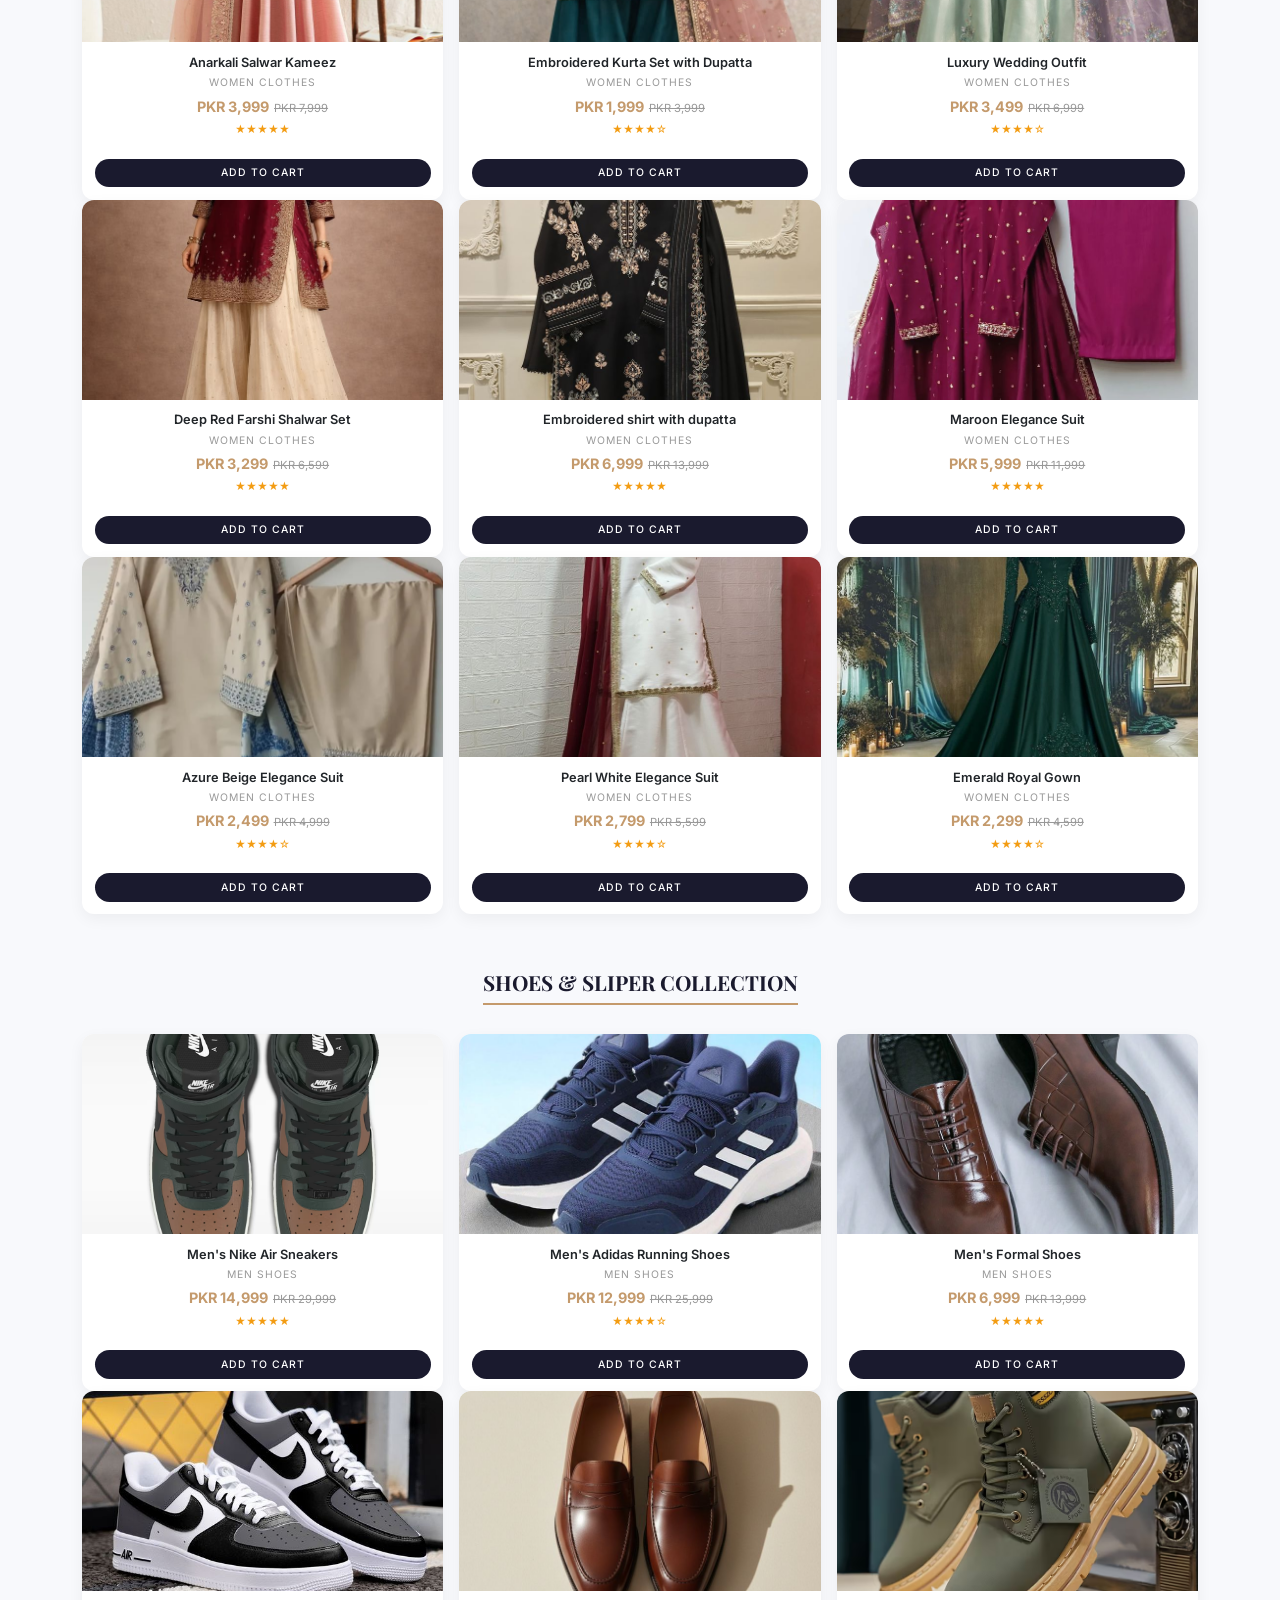
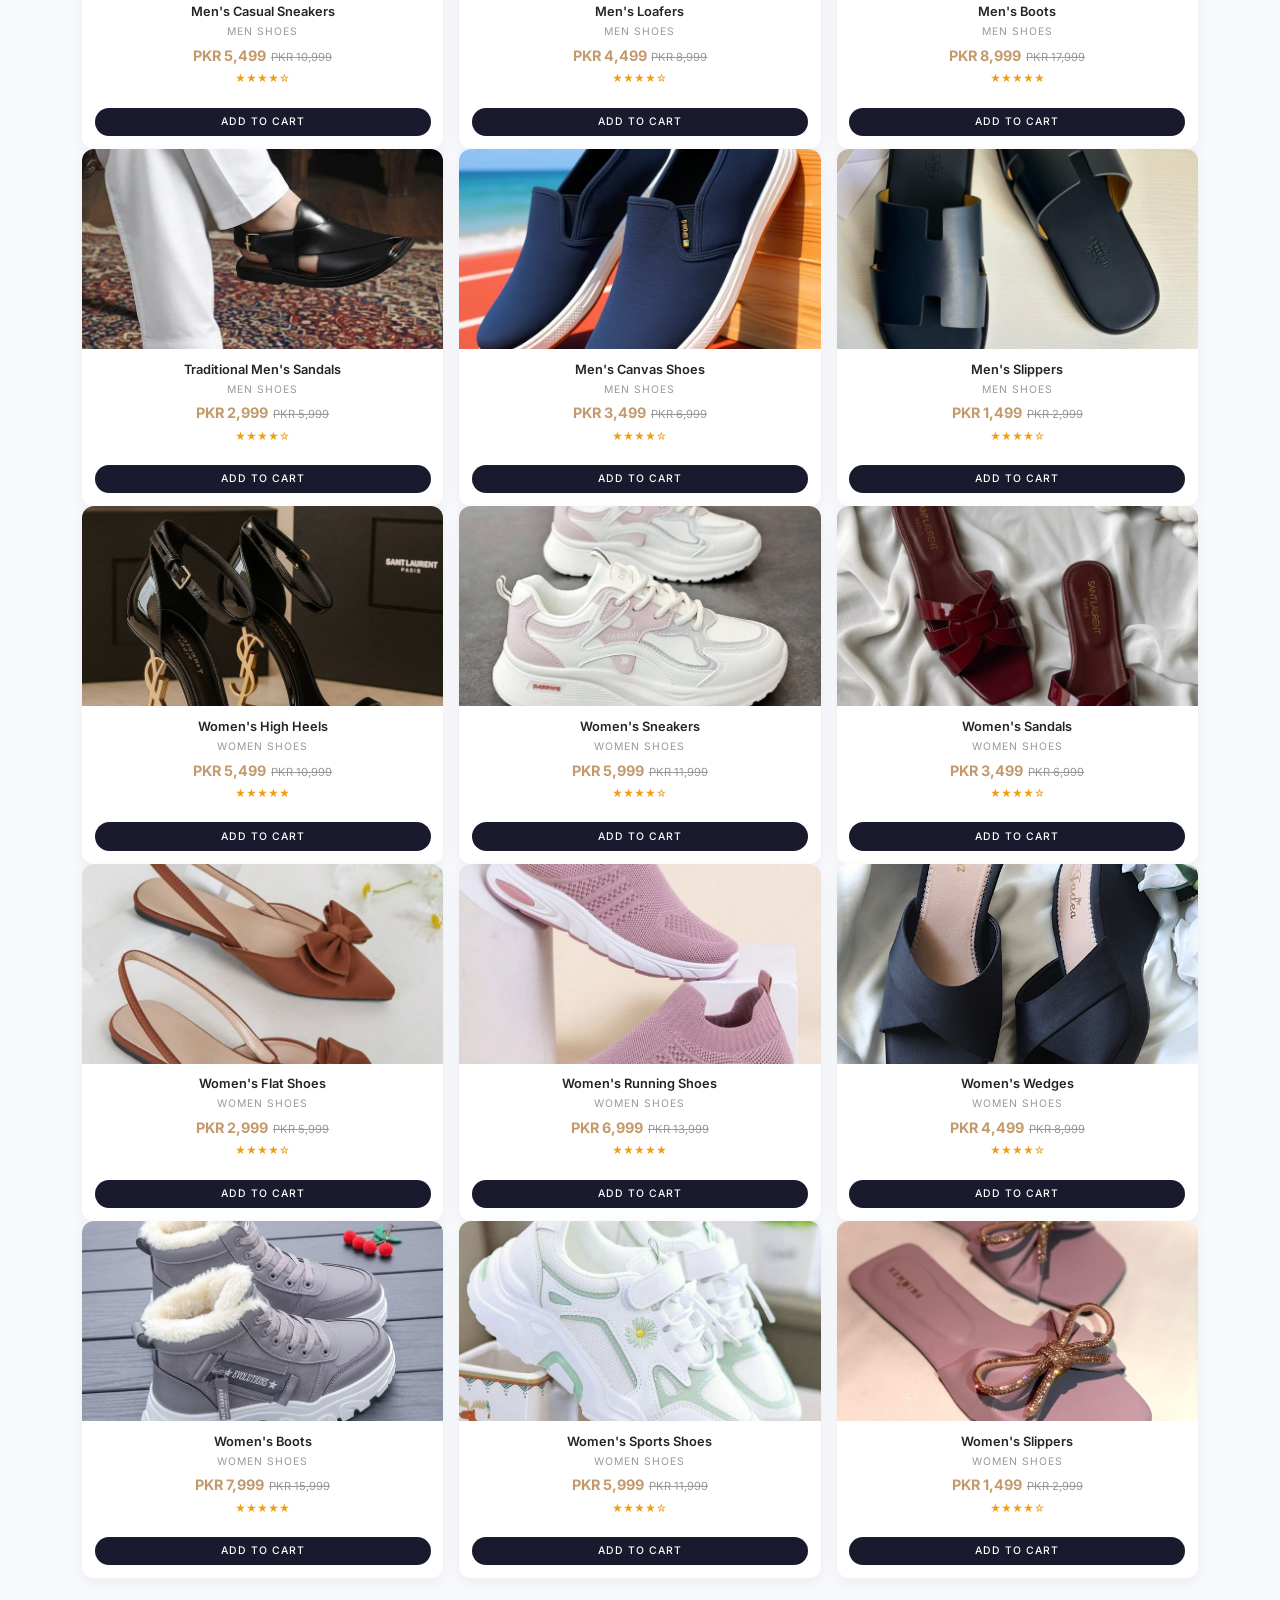
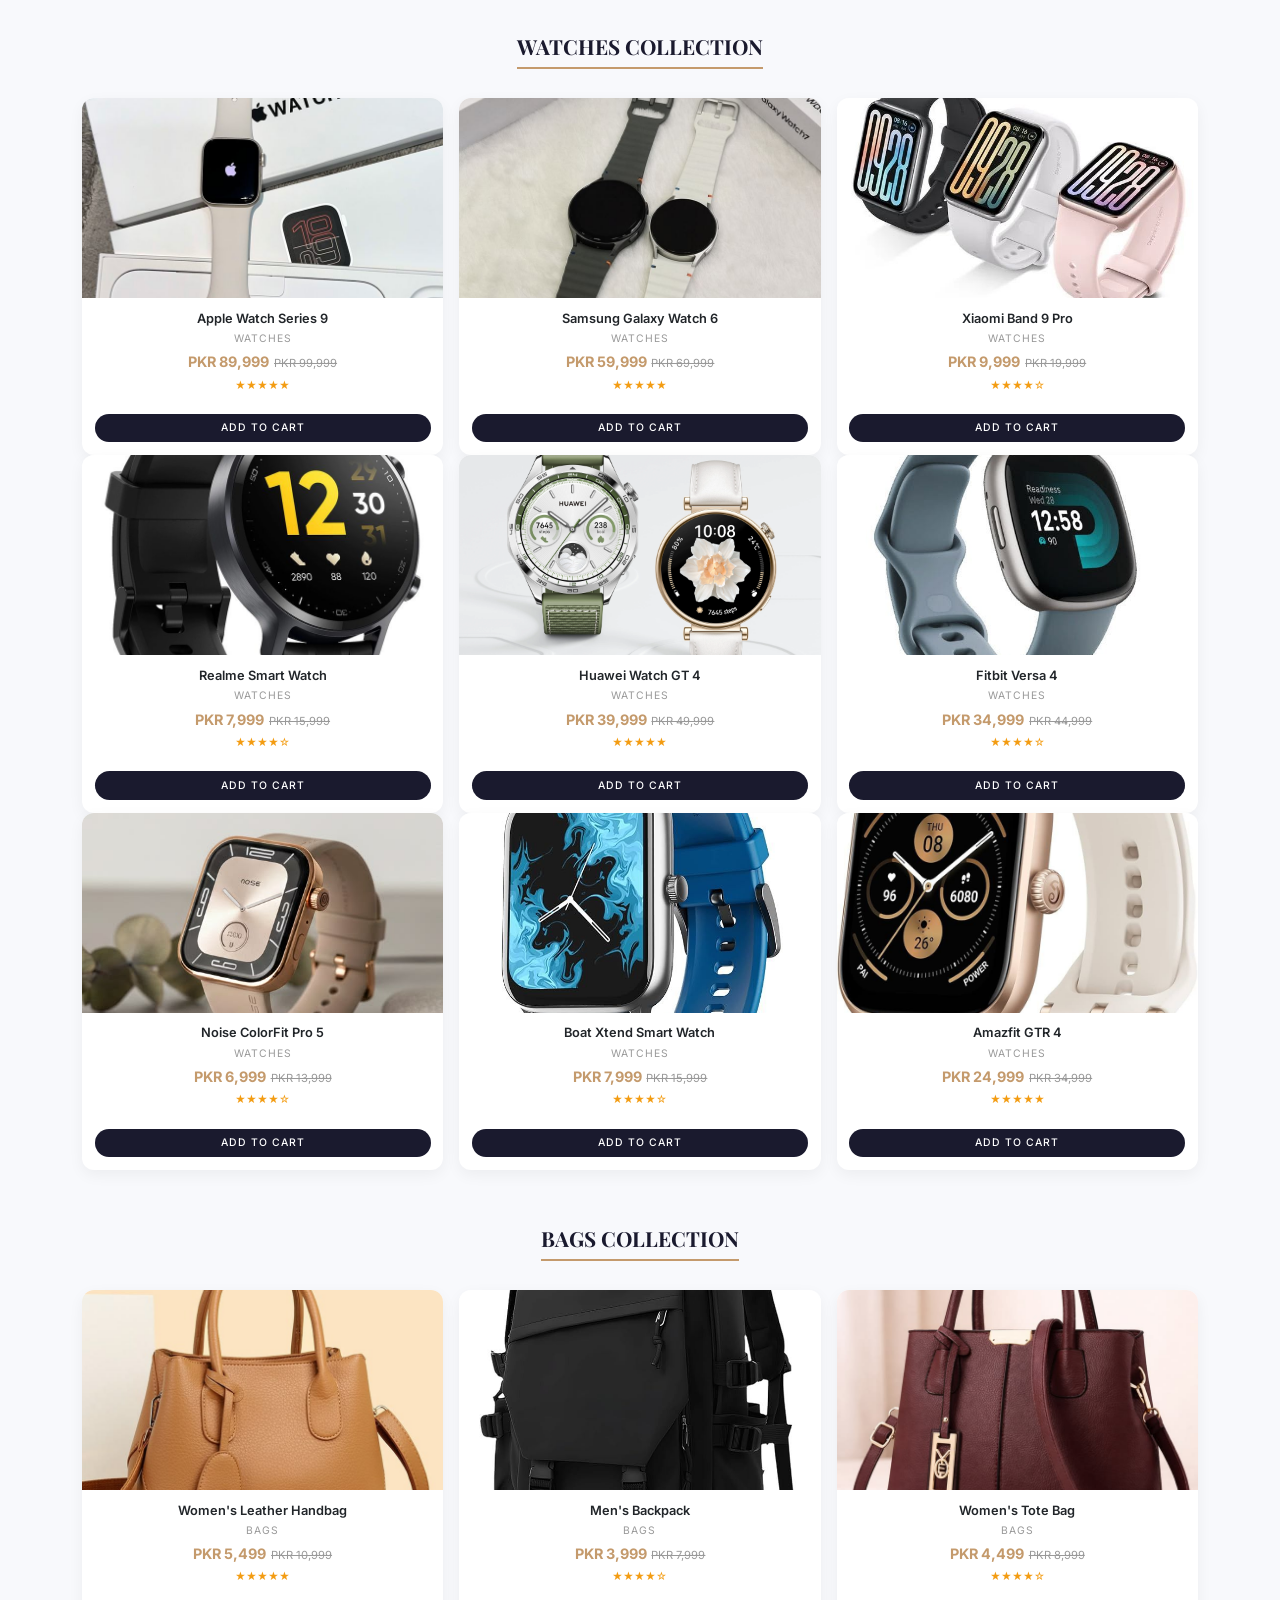
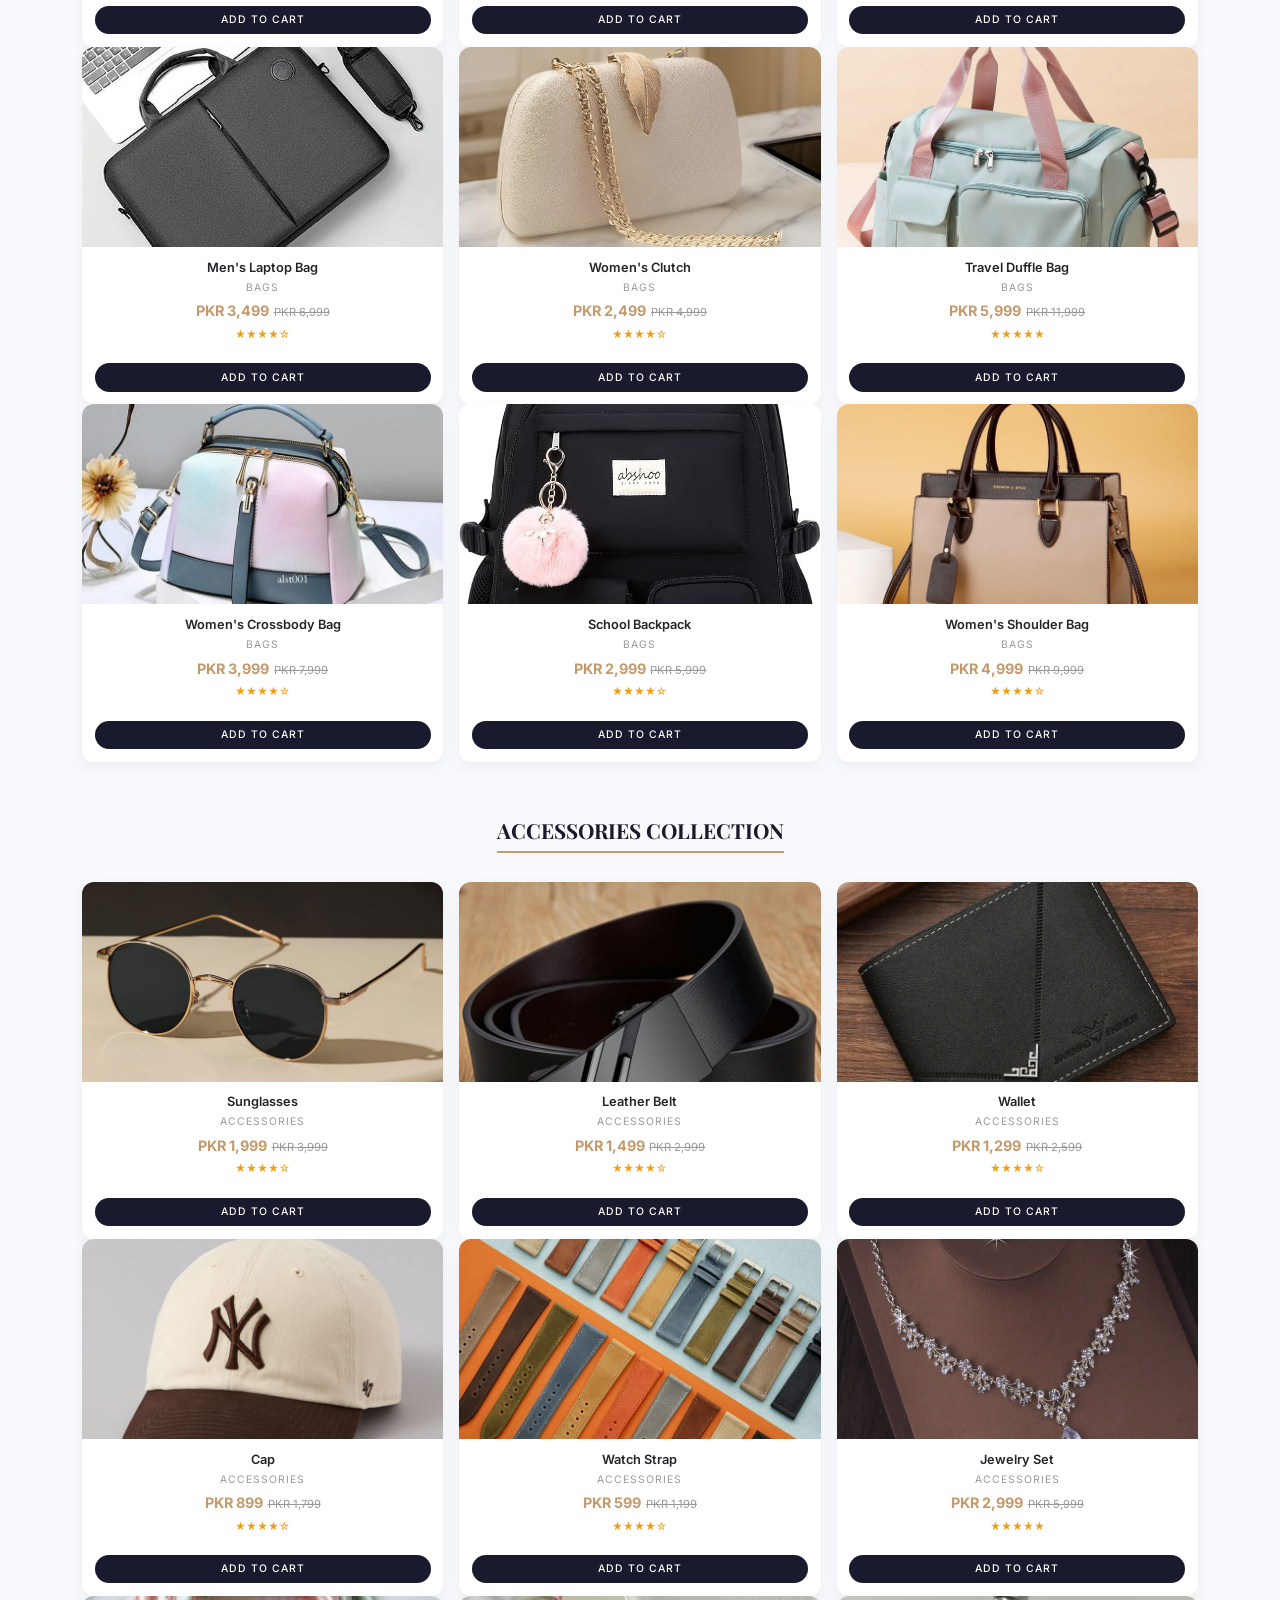
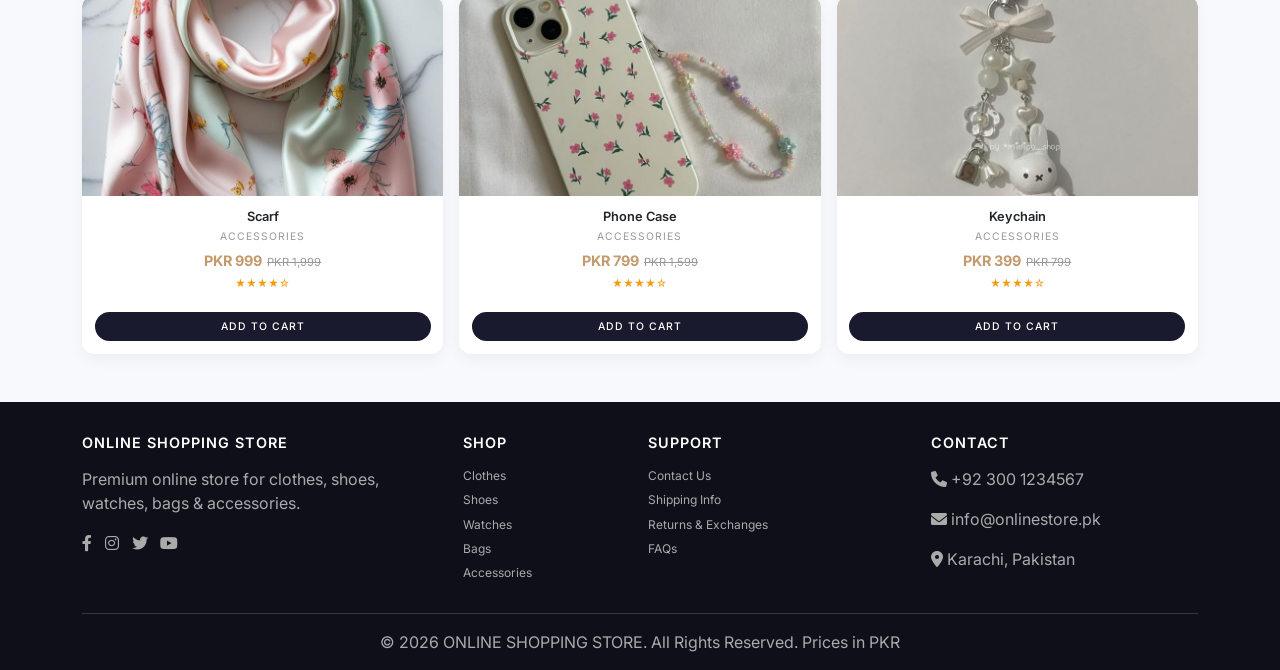
<file: shop.html>
<!DOCTYPE html>
<html lang="en">
<head>
    <meta charset="UTF-8">
    <meta name="viewport" content="width=device-width, initial-scale=1.0">
    <title>Online Shopping Store | Shop</title>
    <link rel="icon" type="image/png" href="https://img.icons8.com/color/48/shopping-bag.png">
    <link href="https://cdn.jsdelivr.net/npm/bootstrap@5.3.0-alpha1/dist/css/bootstrap.min.css" rel="stylesheet">
    <link rel="stylesheet" href="https://cdnjs.cloudflare.com/ajax/libs/font-awesome/6.0.0-beta3/css/all.min.css">
    <link href="https://fonts.googleapis.com/css2?family=Inter:wght@300;400;500;600;700;800&family=Playfair+Display:wght@400;500;600;700&display=swap" rel="stylesheet">
    <link rel="stylesheet" href="style.css">
</head>
<body>

    <div class="top-bar"><div class="container"><span>FREE SHIPPING ON ORDERS OVER PKR 5,000 | 100% AUTHENTIC PRODUCTS</span></div></div>
    <div class="return-banner"><i class="fas fa-exchange-alt"></i> 15 DAYS EASY RETURN | FREE EXCHANGE WITHIN 15 DAYS</div>

    <nav class="navbar navbar-expand-lg">
        <div class="container">
            <a class="navbar-brand" href="index.html">ONLINE<span>SHOPPING</span></a>
            <button class="navbar-toggler" type="button" data-bs-toggle="collapse" data-bs-target="#navbarNav">
                <span class="navbar-toggler-icon"></span>
            </button>
            <div class="collapse navbar-collapse" id="navbarNav">
                <ul class="navbar-nav mx-auto">
                    <li class="nav-item"><a class="nav-link" href="index.html">HOME</a></li>
                    <li class="nav-item"><a class="nav-link active" href="shop.html">SHOP</a></li>
                    <li class="nav-item"><a class="nav-link" href="contact.html">LOCATION</a></li>
                    <li class="nav-item"><a class="nav-link" href="feedback.html">FEEDBACK</a></li>
                </ul>
                <div class="d-flex align-items-center">
                    <input type="text" class="search-input-nav" id="searchInput" placeholder="Search products...">
                    <a href="cart.html" class="icon-btn" style="color:#333;"><i class="fas fa-shopping-bag"></i><span class="cart-count">0</span></a>
                </div>
            </div>
        </div>
    </nav>

    <div class="container mt-4">
        <div class="section-header"><h2>All Products</h2><div class="underline"></div></div>
        
        <div class="category-filter mb-4">
            <button class="filter-btn active" data-filter="all">All</button>
            <button class="filter-btn" data-filter="clothes">Clothes</button>
            <button class="filter-btn" data-filter="shoes">Shoes & Sliper</button>
            <button class="filter-btn" data-filter="watches">Watches</button>
            <button class="filter-btn" data-filter="bags">Bags</button>
            <button class="filter-btn" data-filter="accessories">Accessories</button>
        </div>
        
        <div class="section-spacing" id="clothesSection">
            <div class="heading-wrapper"><h2 class="category-heading">CLOTHES COLLECTION</h2></div>
            <div class="row" id="clothesContainer"></div>
        </div>
        
        <div class="section-spacing" id="shoesSection">
            <div class="heading-wrapper"><h2 class="category-heading">SHOES & SLIPER COLLECTION</h2></div>
            <div class="row" id="shoesContainer"></div>
        </div>
        
        <div class="section-spacing" id="watchesSection">
            <div class="heading-wrapper"><h2 class="category-heading">WATCHES COLLECTION</h2></div>
            <div class="row" id="watchesContainer"></div>
        </div>
        
        <div class="section-spacing" id="bagsSection">
            <div class="heading-wrapper"><h2 class="category-heading">BAGS COLLECTION</h2></div>
            <div class="row" id="bagsContainer"></div>
        </div>
        
        <div class="section-spacing" id="accessoriesSection">
            <div class="heading-wrapper"><h2 class="category-heading">ACCESSORIES COLLECTION</h2></div>
            <div class="row" id="accessoriesContainer"></div>
        </div>
    </div>

    <footer class="footer mt-5">
        <div class="container">
            <div class="row">
                <div class="col-md-4"><h5>ONLINE SHOPPING STORE</h5><p>Premium online store for clothes, shoes, watches, bags & accessories.</p><div class="social-icons"><a href="#"><i class="fab fa-facebook-f"></i></a><a href="#"><i class="fab fa-instagram"></i></a><a href="#"><i class="fab fa-twitter"></i></a><a href="#"><i class="fab fa-youtube"></i></a></div></div>
                <div class="col-md-2"><h5>SHOP</h5><a href="shop.html?cat=clothes">Clothes</a><a href="shop.html?cat=shoes">Shoes</a><a href="shop.html?cat=watches">Watches</a><a href="shop.html?cat=bags">Bags</a><a href="shop.html?cat=accessories">Accessories</a></div>
                <div class="col-md-3"><h5>SUPPORT</h5><a href="contact.html">Contact Us</a><a href="#">Shipping Info</a><a href="#">Returns & Exchanges</a><a href="#">FAQs</a></div>
                <div class="col-md-3"><h5>CONTACT</h5><p><i class="fas fa-phone"></i> +92 300 1234567</p><p><i class="fas fa-envelope"></i> info@onlinestore.pk</p><p><i class="fas fa-map-marker-alt"></i> Karachi, Pakistan</p></div>
            </div>
            <hr class="mt-4"><p class="text-center mb-0">© 2026 ONLINE SHOPPING STORE. All Rights Reserved. Prices in PKR</p>
        </div>
    </footer>

    <script src="https://cdn.jsdelivr.net/npm/bootstrap@5.3.0-alpha1/dist/js/bootstrap.bundle.min.js"></script>
    <script src="script.js"></script>
</body>
</html>
</file>
<file: style.css>
/* ONLINE SHOPPING STORE - Complete CSS (Mobile Responsive) */

* {
    margin: 0;
    padding: 0;
    box-sizing: border-box;
}

body {
    font-family: 'Inter', sans-serif;
    background-color: #f8f9fc;
}

/* ========== TOP BAR ========== */
.top-bar {
    background: #1a1a2e;
    color: #fff;
    font-size: 0.7rem;
    padding: 0.5rem 0;
    text-align: center;
    letter-spacing: 1px;
}

/* ========== RETURN BANNER ========== */
.return-banner {
    background: #f0f0f0;
    padding: 0.5rem;
    text-align: center;
    font-size: 0.7rem;
    color: #1a1a2e;
}

.return-banner i {
    color: #c49a6c;
    margin-right: 0.5rem;
}

/* ========== NAVBAR ========== */
.navbar {
    background: #ffffff;
    padding: 0.8rem 0;
    position: sticky;
    top: 0;
    z-index: 1000;
    box-shadow: 0 2px 15px rgba(0,0,0,0.08);
}

.navbar-brand {
    font-size: 1.3rem;
    font-weight: 800;
    letter-spacing: 1px;
    color: #1a1a2e !important;
    font-family: 'Playfair Display', serif;
}

.navbar-brand span {
    color: #c49a6c;
}

.navbar-toggler {
    border: none;
}

.navbar-toggler:focus {
    box-shadow: none;
}

.nav-link {
    font-weight: 500;
    color: #333 !important;
    transition: 0.3s;
    margin: 0.5rem 0;
    font-size: 0.8rem;
    letter-spacing: 0.5px;
    text-transform: uppercase;
    text-align: center;
}

.nav-link:hover, .nav-link.active {
    color: #c49a6c !important;
}

/* ========== SEARCH BAR ========== */
.search-input-nav {
    padding: 0.4rem 0.8rem;
    border: 1px solid #ddd;
    border-radius: 30px;
    width: 100%;
    font-size: 0.8rem;
    outline: none;
    transition: 0.3s;
}

.search-input-nav:focus {
    border-color: #c49a6c;
    box-shadow: 0 0 5px rgba(196,154,108,0.3);
}

.icon-btn {
    background: none;
    border: none;
    font-size: 1.1rem;
    color: #333;
    position: relative;
    margin-left: 1rem;
    transition: 0.3s;
}

.icon-btn:hover {
    color: #c49a6c;
}

.cart-count {
    position: absolute;
    top: -8px;
    right: -12px;
    background: #c49a6c;
    color: white;
    font-size: 0.65rem;
    padding: 2px 5px;
    border-radius: 50%;
}

/* ========== HERO SLIDER ========== */
.hero-slider {
    width: 100%;
    height: 400px;
}

.hero-slide {
    background-size: cover;
    background-position: center;
    height: 400px;
    display: flex;
    align-items: center;
    justify-content: center;
    text-align: center;
    color: white;
    position: relative;
}

.hero-slide::before {
    content: '';
    position: absolute;
    top: 0;
    left: 0;
    right: 0;
    bottom: 0;
    background: rgba(0,0,0,0.45);
}

.hero-content {
    position: relative;
    z-index: 1;
    max-width: 90%;
    padding: 0 15px;
}

.hero-content h1 {
    font-size: 1.8rem;
    font-weight: 800;
    margin-bottom: 0.8rem;
    font-family: 'Playfair Display', serif;
    letter-spacing: 1px;
}

.hero-content p {
    font-size: 0.9rem;
    margin-bottom: 1.5rem;
    opacity: 0.95;
}

/* ========== BUTTONS ========== */
.btn-primary-custom {
    background: #c49a6c;
    color: white;
    padding: 0.6rem 1.5rem;
    border-radius: 30px;
    font-weight: 600;
    border: none;
    transition: 0.3s;
    letter-spacing: 1px;
    text-transform: uppercase;
    font-size: 0.75rem;
    display: inline-block;
    text-decoration: none;
}

.btn-primary-custom:hover {
    background: #a87b4f;
    transform: translateY(-2px);
}

.btn-outline-custom {
    background: transparent;
    border: 2px solid #c49a6c;
    color: #c49a6c;
    padding: 0.6rem 1.5rem;
    border-radius: 30px;
    font-weight: 600;
    transition: 0.3s;
    text-transform: uppercase;
    font-size: 0.75rem;
    display: inline-block;
    text-decoration: none;
}

.btn-outline-custom:hover {
    background: #c49a6c;
    color: white;
}

/* ========== SECTION HEADERS ========== */
.section-header {
    text-align: center;
    margin-bottom: 1.5rem;
}

.section-header h2 {
    font-size: 1.5rem;
    font-weight: 700;
    color: #1a1a2e;
    letter-spacing: 1px;
    font-family: 'Playfair Display', serif;
}

.section-header .underline {
    width: 50px;
    height: 3px;
    background: #c49a6c;
    margin: 0.5rem auto 0;
}

/* ========== CATEGORY FILTER ========== */
.category-filter-section {
    background: white;
    padding: 0.8rem 0;
    box-shadow: 0 5px 15px rgba(0,0,0,0.05);
    margin-bottom: 1.5rem;
}

.category-filter {
    display: flex;
    justify-content: center;
    gap: 0.5rem;
    flex-wrap: wrap;
    padding: 0 10px;
}

.filter-btn {
    background: white;
    border: 1px solid #ddd;
    color: #333;
    padding: 0.3rem 1rem;
    border-radius: 30px;
    font-weight: 500;
    font-size: 0.7rem;
    transition: 0.3s;
    cursor: pointer;
}

.filter-btn:hover, .filter-btn.active {
    background: #c49a6c;
    color: white;
    border-color: #c49a6c;
}

/* ========== PRODUCT CARDS ========== */
.product-card {
    background: white;
    border-radius: 12px;
    overflow: hidden;
    box-shadow: 0 5px 15px rgba(0,0,0,0.05);
    transition: 0.3s;
    margin-bottom: 1rem;
    cursor: pointer;
    height: 100%;
    display: flex;
    flex-direction: column;
}

.product-card:hover {
    transform: translateY(-3px);
    box-shadow: 0 10px 25px rgba(0,0,0,0.1);
}

.product-img {
    height: 200px;
    object-fit: cover;
    width: 100%;
}

.product-card .card-body {
    padding: 0.8rem;
    text-align: center;
    flex: 1;
    display: flex;
    flex-direction: column;
}

.product-title {
    font-weight: 600;
    font-size: 0.8rem;
    margin-bottom: 0.3rem;
}

.product-category {
    font-size: 0.65rem;
    color: #999;
    margin-bottom: 0.3rem;
    text-transform: uppercase;
    letter-spacing: 1px;
}

.product-price {
    font-size: 0.9rem;
    font-weight: 700;
    color: #c49a6c;
}

.old-price {
    font-size: 0.7rem;
    color: #999;
    text-decoration: line-through;
    margin-left: 0.3rem;
    font-weight: normal;
}

.rating {
    color: #f39c12;
    font-size: 0.65rem;
    margin: 0.3rem 0;
}

.add-to-cart {
    background: #1a1a2e;
    color: white;
    border: none;
    padding: 0.4rem;
    border-radius: 25px;
    width: 100%;
    font-weight: 500;
    transition: 0.3s;
    margin-top: auto;
    font-size: 0.65rem;
    text-transform: uppercase;
    letter-spacing: 1px;
}

.add-to-cart:hover {
    background: #c49a6c;
}

/* ========== PRODUCT GRID - RESPONSIVE ========== */
.row {
    display: flex;
    flex-wrap: wrap;
    margin: 0 -8px;
}

.col-md-4, .col-md-3 {
    padding: 0 8px;
}

/* Desktop: 3 cards per line */
.col-md-4 {
    flex: 0 0 auto;
    width: 33.333333%;
}

/* Tablet: 2 cards per line */
@media (max-width: 991px) and (min-width: 577px) {
    .col-md-4, .col-md-3 {
        width: 50%;
    }
}

/* Mobile: 1 card per line */
@media (max-width: 576px) {
    .col-md-4, .col-md-3 {
        width: 100%;
    }
    
    .product-img {
        height: 220px;
    }
}

/* ========== CATEGORY PRODUCTS ========== */
.category-products {
    margin-bottom: 2rem;
}

.category-title {
    text-align: center;
    font-size: 1.2rem;
    font-weight: 700;
    color: #1a1a2e;
    margin-bottom: 1rem;
    padding-bottom: 0.3rem;
    border-bottom: 2px solid #c49a6c;
    display: inline-block;
    width: auto;
}

.title-wrapper {
    text-align: center;
    margin-bottom: 1rem;
}

/* ========== SHOP PAGE CATEGORY HEADINGS ========== */
.category-heading {
    text-align: center;
    font-size: 1.3rem;
    font-weight: 700;
    color: #1a1a2e;
    margin: 1.5rem 0 1rem;
    padding-bottom: 0.5rem;
    border-bottom: 2px solid #c49a6c;
    display: inline-block;
    width: auto;
    font-family: 'Playfair Display', serif;
}

.heading-wrapper {
    text-align: center;
    margin-bottom: 0.8rem;
}

.section-spacing {
    margin-bottom: 2rem;
}

/* ========== BRAND STORY / OUR STORY SECTION ========== */
.brand-story {
    padding: 4rem 0;
    background: #ffffff;
    text-align: center;
}

.brand-story .section-header h2 {
    font-size: 2rem;
    font-weight: 700;
    color: #1a1a2e;
    letter-spacing: 2px;
    font-family: 'Playfair Display', serif;
    margin-bottom: 0.5rem;
}

.brand-story .section-header .underline {
    width: 60px;
    height: 3px;
    background: #c49a6c;
    margin: 0.5rem auto 0;
}

.brand-story .lead {
    font-size: 1.1rem;
    color: #1a1a2e;
    font-weight: 500;
    margin-bottom: 1.5rem;
}

.brand-story p {
    color: #1a1a2e;
    line-height: 1.8;
    margin-bottom: 1rem;
    max-width: 800px;
    margin-left: auto;
    margin-right: auto;
}

.brand-story .badge-custom {
    display: inline-block;
    background: rgba(196, 154, 108, 0.1);
    padding: 0.5rem 1.5rem;
    border-radius: 50px;
    color: #1a1a2e;
    font-size: 0.85rem;
}

.brand-story .btn-primary-custom {
    background: #c49a6c;
    color: white;
    padding: 0.8rem 2rem;
    border-radius: 30px;
    font-weight: 600;
    border: none;
    transition: 0.3s;
    text-transform: uppercase;
    font-size: 0.8rem;
    display: inline-block;
    text-decoration: none;
}

.brand-story .btn-primary-custom:hover {
    background: #a87b4f;
    transform: translateY(-3px);
}

/* ========== NEWSLETTER ========== */
.newsletter {
    background: #1a1a2e;
    padding: 2rem 1rem;
    text-align: center;
}

.newsletter h3 {
    color: white;
    font-size: 1.3rem;
    margin-bottom: 0.8rem;
    font-family: 'Playfair Display', serif;
}

.newsletter p {
    color: #aaa;
    margin-bottom: 1.5rem;
    font-size: 0.8rem;
}

.newsletter-input {
    padding: 0.6rem 1rem;
    border-radius: 50px;
    border: none;
    width: 250px;
    max-width: 100%;
    font-size: 0.8rem;
}

/* ========== FEEDBACK SECTION ========== */
.feedback-section {
    background: white;
    border-radius: 15px;
    padding: 1.5rem;
    margin: 2rem 0;
    box-shadow: 0 5px 15px rgba(0,0,0,0.05);
}

.feedback-card {
    background: #f8f9fc;
    border-radius: 12px;
    padding: 0.8rem;
    margin-bottom: 0.8rem;
    border-left: 3px solid #c49a6c;
}

.feedback-rating {
    color: #f39c12;
    margin-bottom: 0.3rem;
    font-size: 0.8rem;
}

.feedback-name {
    font-weight: 600;
    margin-top: 0.4rem;
    font-size: 0.75rem;
}

.star-rating {
    color: #ddd;
    font-size: 1rem;
    cursor: pointer;
}

.star-rating i.active {
    color: #f39c12;
}

/* ========== FOOTER ========== */
.footer {
    background: #0f0f1a;
    color: #aaa;
    padding: 2rem 0 1rem;
}

.footer h5 {
    color: white;
    margin-bottom: 1rem;
    font-weight: 600;
    font-size: 0.9rem;
    letter-spacing: 1px;
}

.footer a {
    color: #aaa;
    text-decoration: none;
    transition: 0.3s;
    display: block;
    margin-bottom: 0.4rem;
    font-size: 0.75rem;
}

.footer a:hover {
    color: #c49a6c;
}

.social-icons a {
    display: inline-block;
    margin-right: 0.8rem;
    font-size: 1rem;
}

/* ========== CART PAGE ========== */
.cart-item-img {
    width: 60px;
    height: 60px;
    object-fit: cover;
    border-radius: 8px;
}

.cart-table th, .cart-table td {
    vertical-align: middle;
    padding: 0.8rem;
    font-size: 0.8rem;
}

@media (max-width: 768px) {
    .cart-table thead {
        display: none;
    }
    .cart-table tbody tr {
        display: block;
        margin-bottom: 1rem;
        border-bottom: 1px solid #ddd;
    }
    .cart-table tbody td {
        display: flex;
        justify-content: space-between;
        align-items: center;
        padding: 0.5rem;
        border: none;
    }
    .cart-table tbody td:before {
        content: attr(data-label);
        font-weight: bold;
        width: 40%;
    }
}

/* ========== PRODUCT DETAIL PAGE ========== */
.product-detail-img {
    width: 100%;
    border-radius: 12px;
}

.size-option {
    border: 1px solid #ddd;
    padding: 0.4rem 0.8rem;
    border-radius: 8px;
    margin: 0 0.2rem;
    cursor: pointer;
    transition: 0.3s;
    font-size: 0.75rem;
    display: inline-block;
    margin-bottom: 0.3rem;
}

.size-option:hover, .size-option.selected {
    background: #c49a6c;
    color: white;
    border-color: #c49a6c;
}

.quantity-selector {
    display: flex;
    align-items: center;
    gap: 0.8rem;
}

.quantity-btn {
    background: #f0f0f0;
    border: none;
    width: 30px;
    height: 30px;
    border-radius: 50%;
    font-weight: bold;
}

/* ========== TOAST MESSAGE ========== */
.toast-message {
    position: fixed;
    bottom: 20px;
    right: 20px;
    background: #27ae60;
    color: white;
    padding: 0.8rem 1.2rem;
    border-radius: 8px;
    z-index: 9999;
    animation: slideIn 0.3s ease;
    font-size: 0.8rem;
}

.toast-message.error {
    background: #e74c3c;
}

@keyframes slideIn {
    from { transform: translateX(100%); opacity: 0; }
    to { transform: translateX(0); opacity: 1; }
}

/* ========== LOCATION CARDS ========== */
.location-card {
    background: white;
    border-radius: 12px;
    padding: 1rem;
    height: 100%;
    box-shadow: 0 5px 15px rgba(0,0,0,0.05);
    border: 1px solid #eee;
    margin-bottom: 1rem;
}

.location-card i {
    font-size: 1.5rem;
    color: #c49a6c;
    margin-bottom: 0.5rem;
}

.location-card h4 {
    font-size: 1rem;
    font-weight: 700;
    color: #1a1a2e;
    margin-bottom: 0.5rem;
}

.location-card p {
    color: #333;
    margin-bottom: 0.3rem;
    font-size: 0.8rem;
}

.map-container {
    border-radius: 12px;
    overflow: hidden;
    height: 250px;
    margin-bottom: 1rem;
}

.map-container iframe {
    width: 100%;
    height: 100%;
    border: 0;
}

/* ========== CHECKOUT PAGE ========== */
.checkout-form {
    background: white;
    border-radius: 12px;
    padding: 1.2rem;
    box-shadow: 0 5px 15px rgba(0,0,0,0.05);
    margin-bottom: 1.5rem;
}

.order-summary {
    background: #f8f9fc;
    border-radius: 12px;
    padding: 1.2rem;
    position: sticky;
    top: 80px;
}

.invalid-feedback-custom {
    color: #e74c3c;
    font-size: 0.7rem;
    margin-top: 0.2rem;
}

/* ========== SWIPER SLIDER ========== */
.swiper-pagination-bullet-active {
    background: #c49a6c !important;
}

.swiper-button-next, .swiper-button-prev {
    color: white !important;
    width: 30px;
    height: 30px;
}

.swiper-button-next:after, .swiper-button-prev:after {
    font-size: 1.5rem;
}

/* ========== UTILITY CLASSES ========== */
.no-products {
    text-align: center;
    padding: 1.5rem;
    color: #999;
    font-size: 0.85rem;
}

/* ========== RESPONSIVE EXTRA ========== */
@media (max-width: 576px) {
    .container {
        padding-left: 12px;
        padding-right: 12px;
    }
    
    .hero-slider, .hero-slide {
        height: 350px;
    }
    
    .hero-content h1 {
        font-size: 1.5rem;
    }
    
    .section-header h2 {
        font-size: 1.3rem;
    }
    
    .category-filter {
        gap: 0.4rem;
    }
    
    .filter-btn {
        padding: 0.25rem 0.8rem;
        font-size: 0.65rem;
    }
    
    .search-input-nav {
        width: 100%;
        margin-bottom: 0.5rem;
    }
    
    .d-flex.align-items-center {
        flex-wrap: wrap;
        justify-content: center;
    }
    
    .footer .row > div {
        text-align: center;
        margin-bottom: 1rem;
    }
    
    /* Our Story Responsive */
    .brand-story {
        padding: 2rem 0;
    }
    
    .brand-story .lead {
        font-size: 1rem;
    }
    
    .brand-story p {
        font-size: 0.85rem;
        padding: 0 15px;
    }
    
    .brand-story .badge-custom {
        font-size: 0.7rem;
        padding: 0.3rem 1rem;
    }
}
</file>
